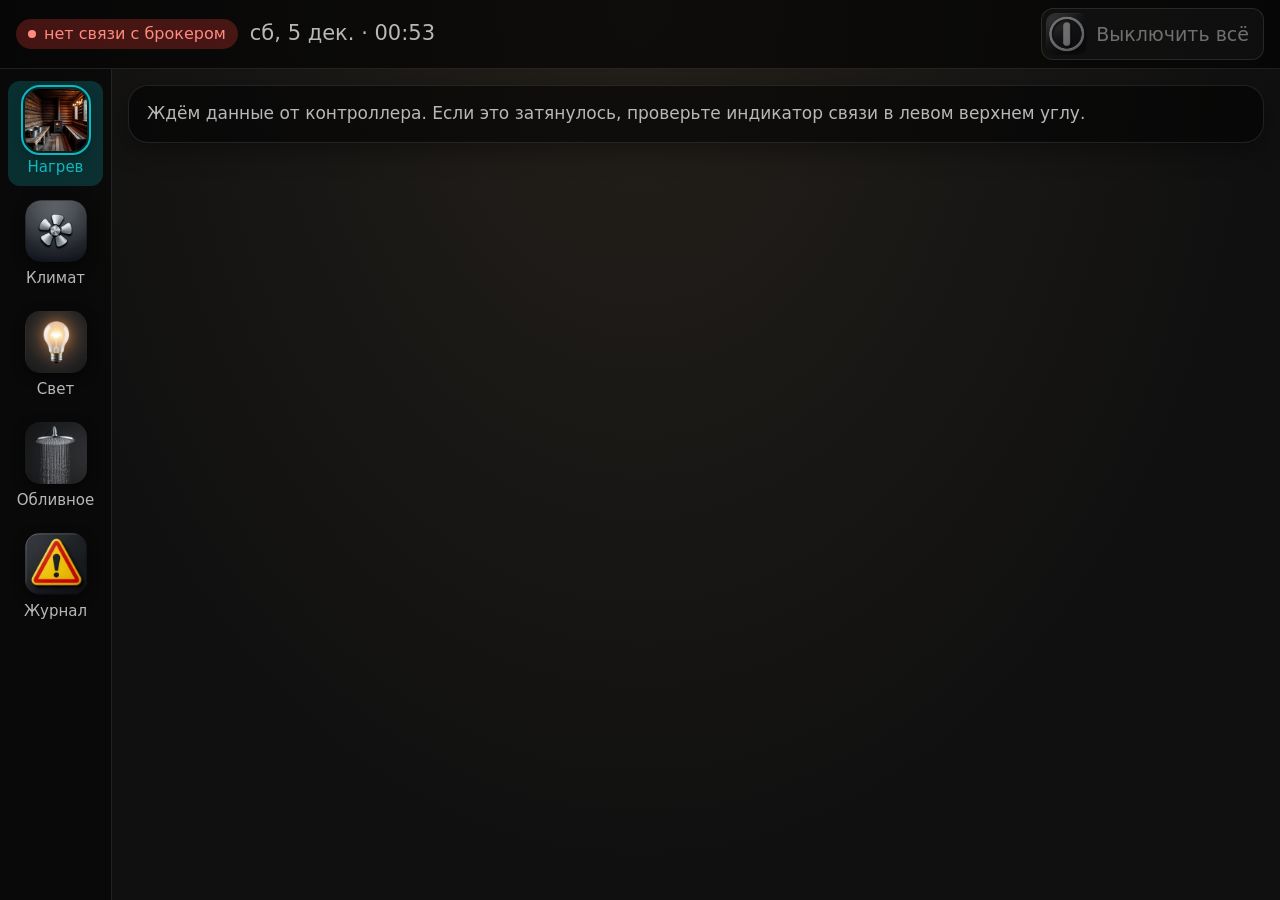
<file: html/index.html>
<!doctype html>
<html lang="ru">
<head>
  <meta charset="utf-8">
  <meta name="viewport" content="width=device-width, initial-scale=1, viewport-fit=cover">
  <meta name="theme-color" content="#101010">
  <title>Баня</title>
  <link rel="icon" href="data:,">
  <link rel="stylesheet" href="css/app.css?v=7">
</head>
<body>
  <div class="app" id="app" data-link="broker">
    <header class="top">
      <span class="link" id="link"><span class="dot"></span><span id="link-text">подключение…</span></span>
      <span class="clock" id="clock"></span>
      <span class="spacer"></span>
      <button class="alarm-badge" id="alarm-badge" hidden>
        <img src="img/icons/danger.png" alt=""><span id="alarm-text"></span>
      </button>
      <button class="offoff ctl" id="offoff" title="Нагрев, свет, фен, запарник и обливное">
        <img src="img/icons/offoff.png" alt=""><span>Выключить всё</span>
      </button>
    </header>

    <nav class="nav" id="nav">
      <a href="#heat" data-view="heat"><img class="app-icon photo" src="img/modes/russian_bath.jpg" alt=""><span>Нагрев</span></a>
      <a href="#climate" data-view="climate"><img class="app-icon" src="img/icons/vent.png" alt=""><span>Климат</span></a>
      <a href="#light" data-view="light"><img class="app-icon" src="img/icons/bulb.png" alt=""><span>Свет</span></a>
      <a href="#water" data-view="water"><img class="app-icon" src="img/icons/waterfall_dark.png" alt=""><span>Обливное</span></a>
      <a href="#journal" data-view="journal"><img class="app-icon" src="img/icons/danger.png" alt=""><span>Журнал</span></a>
    </nav>

    <main class="main">
      <div class="card muted" id="waiting">Ждём данные от контроллера. Если это затянулось, проверьте индикатор связи в левом верхнем углу.</div>
      <section class="view" id="view-heat" data-view="heat"></section>
      <section class="view" id="view-climate" data-view="climate"></section>
      <section class="view" id="view-light" data-view="light"></section>
      <section class="view" id="view-water" data-view="water"></section>
      <section class="view" id="view-journal" data-view="journal"></section>
    </main>
  </div>

  <div class="toasts" id="toasts" aria-live="polite"></div>
  <div class="dialog-backdrop" id="dialog" hidden>
    <div class="dialog" role="dialog" aria-modal="true" aria-labelledby="dialog-text">
      <p id="dialog-text"></p>
      <div class="dialog-actions">
        <button class="btn" id="dialog-cancel">Отмена</button>
        <button class="btn danger" id="dialog-ok">Выключить</button>
      </div>
    </div>
  </div>

  <script src="vendor/mqtt.min.js"></script>
  <script src="js/config.js?v=7"></script>
  <script src="js/ui.js?v=7"></script>
  <script src="js/transport.js?v=7"></script>
  <script src="js/demo.js?v=7"></script>
  <script src="js/store.js?v=7"></script>
  <script src="js/views/heating.js?v=7"></script>
  <script src="js/views/climate.js?v=7"></script>
  <script src="js/views/light.js?v=7"></script>
  <script src="js/views/waterfall.js?v=7"></script>
  <script src="js/views/journal.js?v=7"></script>
  <script src="js/app.js?v=7"></script>
</body>
</html>
</file>
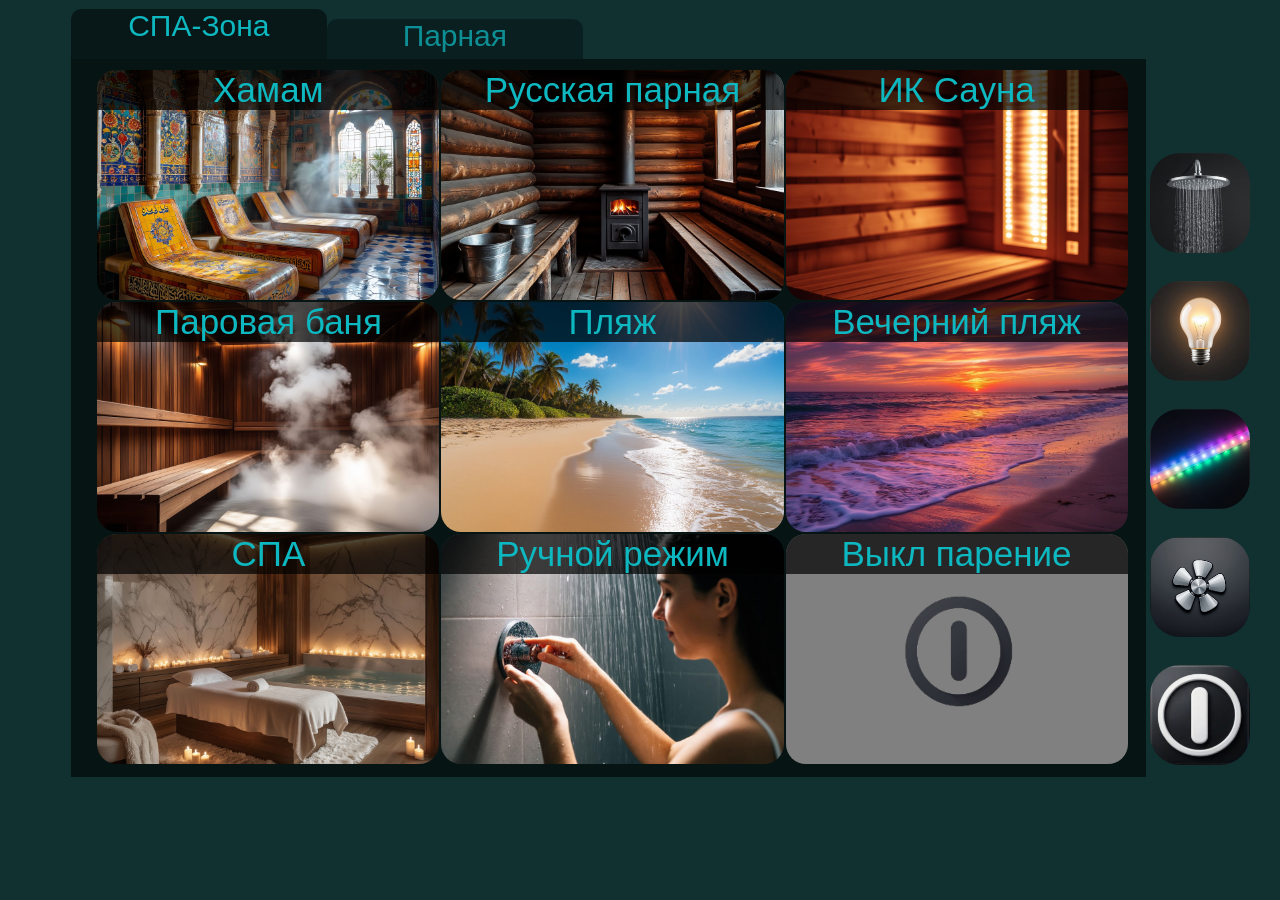
<file: html_old/index.html>
<!DOCTYPE html>
<html lang="ru">
<head>
	<meta charset="UTF-8">
	<meta name="viewport" content="width=device-width, initial-scale=1.0, user-scalable=yes, maximum-scale=1.0, minimum-scale=0.5">
	<meta http-equiv="Cache-Control" content="no-cache" />
	<meta http-equiv="refresh" content="666">
	<link rel="stylesheet" href="css/font-awesome.css" type="text/css">
	<link rel="stylesheet" href="css/st.css?<?=$ran ?>" type="text/css">
	<link rel="stylesheet" href="css/dash.css?<?=$ran ?>" type="text/css">
	<link rel="stylesheet" href="css/dashv.css?<?=$ran ?>" type="text/css">
	<script src="js/jquery.min.js"></script>


	<title>Steambath</title>

	
	<link rel="icon" href="favicon.ico" type="image/x-icon">
</head>
    <body>

		<div id="dashWrapper" >
		
		
		
			<div id="dv" class="plData" >
			<div id="switchbath0"  class="icon" style="height: 50px; width: 20%; position: absolute; margin: -60px auto auto -2%; border-radius: 10px 10px 0px 0px;" onclick="switchbath0()">СПА-Зона</div>
			<div id="switchbath1"  class="icon" style="height: 40px; width: 20%; position: absolute; margin: -50px auto auto 18%; border-radius: 10px 10px 0px 0px; opacity: 0.7" onclick="switchbath1()">Парная</div>
				
				<!-- Страница для СПА-Зоны -->
				<div style="position: initial; display: block;" id="SPA-zone" > 
				<!--<div class="plTitle">СПА-Зона</div>-->
				
				
				<div id="button1" class="elemv" onclick="toggleSwitchLed0(0)"><!-- Хамам-->
					<p class="btTitleV" id="Title1">Хамам</p> <!--Название-->
					<div class="hideV" alt="7"></div>
				</div>
				
				<div id="button2" class="elemv" onclick="toggleSwitchLed1(0)"><!-- Русская парная-->
					<p class="btTitleV" id="Title2">Русская парная</p> <!--Название-->
					<div class="hideV" alt="7"></div>
				</div>
				
				<div id="button3" class="elemv" onclick="toggleSwitchLed2(0)"><!-- -->
				
					<p class="btTitleV" id="Title3">ИК Сауна</p> 
					<div class="hideV" alt="7"></div>
				</div>
				
				<div id="button4" class="elemv" onclick="toggleSwitchLed3(0)"><!-- -->
				
					<p class="btTitleV" id="Title4">Паровая баня</p> 
					<div class="hideV" alt="7"></div>
				</div>
				
				<div id="button5" class="elemv" onclick="toggleSwitchLed4(0)"><!-- -->
				
					<p class="btTitleV" id="Title5">Пляж</p> 
					<div class="hideV" alt="7"></div>
				</div>
				
				<div id="button6" class="elemv" onclick="toggleSwitchLed5(0)"><!-- -->
				
					<p class="btTitleV" id="Title6">Вечерний пляж</p> 
					<div class="hideV" alt="7"></div>
				</div>
				
				<div id="button7" class="elemv" onclick="toggleSwitchLed6(0)" ><!-- -->
				
					<p class="btTitleV" id="Title7">СПА</p> 
					<div class="hideV" alt="7"></div>
				</div>
				
				<div id="button8" class="elemv" onclick="toggleSwitchLed7()" ><!-- -->
					
					<p class="btTitleV" id="Title8">Ручной режим</p> 
					<div class="hideV" alt="7"></div>
				</div>
				
				<div id="button9" class="elemv" onclick="toggleSwitchLed8(0)"><!-- -->
					<p class="btTitleV" id="Title9">Выкл парение</p> 
					<div class="hideV" alt="7"></div>

				</div>
				
				
				
				
				
				<div id="dash1" class="elemv12" onclick="toggleSwitchLed9()"  style= "display: none"><!-- -->
				
				
				<div id="heating1" class="heating"><br><span style=" transition: background-color 2s ease-in-out; background: rgba(0,70,0,0.7)"> </span></div>

				
				<div id="data11" style = "display: none">
					
					<div id="temperature" class = "temperature_sensor1" style="top: 2%;  left: 32%;">Уставка</div>
					<div id="temperature" class = "temperature_sensor1" style="top: 2%;  left: 53%">Парная</div>
					<div id="temperature" class = "temperature_sensor1" style="top: 2%;  left: 79%">СПА-Зона</div>
					
					
					<div id="temperature" class = "temperature_sensor1" style="top:16%; left:1%">Пол</div>
					<div id="temperature" class = "temperature_sensor1" style="top:26%; left:1%">Лежаки</div>
					<div id="temperature" class = "temperature_sensor1" style="top:36%; left:1%">Низ стен</div>
					<div id="temperature" class = "temperature_sensor1" style="top:46%; left:1%">Серед стен</div>
					<div id="temperature" class = "temperature_sensor1" style="top:56%; left:1%">Верх стен</div>
					<div id="temperature" class = "temperature_sensor1" style="top:66%; left:1%">Потолок</div>
					<div id="temperature" class = "temperature_sensor1" style="top:76%; left:1%">Запарник</div>
					<div id="temperature" class = "temperature_sensor1" style="top:86%; left:1%">Печь</div>
					
					<div id="setpoint1" class = "temperature_sensor1" style="top:16%;   left:35%"> <span>??</span>°</div> 
					<div id="setpoint2" class = "temperature_sensor1" style="top:26%; left:35%"> <span>??</span>°</div> 
					<div id="setpoint3" class = "temperature_sensor1" style="top:36%; left:35%"> <span>??</span>°</div> 
					<div id="setpoint4" class = "temperature_sensor1" style="top:46%; left:35%"> <span>??</span>°</div> 
					<div id="setpoint5" class = "temperature_sensor1" style="top:56%; left:35%"> <span>??</span>°</div> 
					<div id="setpoint6" class = "temperature_sensor1" style="top:66%; left:35%"> <span>??</span>°</div> 
					
					<div id="setpoint8" class = "temperature_sensor1" style="top:86%; left:35%"> <span>??</span>°</div> 
					
					<div id="sensor16" class = "temperature_sensor1" style="top:16%; left:57%"> <span>??</span>°</div> <!--Пол Потельня-->
					<div id="sensor0"  class = "temperature_sensor1" style="top:16%; left:82%"> <span>??</span>°</div> <!--Пол Парная-->
					<div id="sensor14" class = "temperature_sensor1" style="top:26%; left:57%"> <span>??</span>°</div> <!--Sunbed-->
					<div id="sensor1"  class = "temperature_sensor1" style="top:26%; left:82%"> <span>??</span>°</div>
					<div id="sensor17" class = "temperature_sensor1" style="top:36%; left:57%"> <span>??</span>°</div> <!--Botwall-->				
					<div id="sensor7"  class = "temperature_sensor1" style="top:36%; left:82%"> <span>??</span>°</div> 
					<div id="sensor18" class = "temperature_sensor1" style="top:46%; left:57%"> <span>??</span>°</div> <!--Midwall-->
					<div id="sensor8"  class = "temperature_sensor1" style="top:46%; left:82%"> <span>??</span>°</div> 
					<div id="sensor19" class = "temperature_sensor1" style="top:56%; left:57%"> <span>??</span>°</div> <!--Topwall-->
					<div id="sensor9"  class = "temperature_sensor1" style="top:56%; left:82%"> <span>??</span>°</div> 
					<div id="sensor20" class = "temperature_sensor1" style="top:66%; left:57%"> <span>??</span>°</div> <!--Ceiling-->
					<div id="sensor10" class = "temperature_sensor1" style="top:66%; left:82%"> <span>??</span>°</div> 
					<div id="sensor12" class = "temperature_sensor1" style="top:76%; left:68%"> <span>??</span>°</div><!--Brewer-->
					<div id="sensor13" class = "temperature_sensor1" style="top:86%; left:68%"> <span>??</span>°</div><!--Stove-->
					
				</div>
				</div>
				
				</div>
				
				<!-- Страница для парной -->
				
				<div style="position: initial; display: none" id="Steamroom" > 
				<!--<div class="plTitle">Парная</div>-->
				
				
				<div id="button1" class="elemv" onclick="toggleSwitchLed0(1)"><!-- Хамам-->
					<p class="btTitleV" id="Title1">Хамам</p> <!--Название-->
					<div class="hideV" alt="7"></div>
				</div>
				
				<div id="button2" class="elemv" onclick="toggleSwitchLed1(1)"><!-- Русская парная-->
					<p class="btTitleV" id="Title2">Русская парная</p> <!--Название-->
					<div class="hideV" alt="7"></div>
				</div>
				
				<div id="button3" class="elemv" onclick="toggleSwitchLed2(1)"><!-- -->
				
					<p class="btTitleV" id="Title3">ИК Сауна</p> 
					<div class="hideV" alt="7"></div>
				</div>
				
				<div id="button4" class="elemv" onclick="toggleSwitchLed3(1)"><!-- -->
				
					<p class="btTitleV" id="Title4">Паровая баня</p> 
					<div class="hideV" alt="7"></div>
				</div>
				
				<div id="button5" class="elemv" onclick="toggleSwitchLed4(1)"><!-- -->
				
					<p class="btTitleV" id="Title5">Пляж</p> 
					<div class="hideV" alt="7"></div>
				</div>
				
				<div id="button6" class="elemv" onclick="toggleSwitchLed5(1)"><!-- -->
				
					<p class="btTitleV" id="Title6">Вечерний пляж</p> 
					<div class="hideV" alt="7"></div>
				</div>
				
				<div id="button7" class="elemv" onclick="toggleSwitchLed6(1)" ><!-- -->
				
					<p class="btTitleV" id="Title7">СПА</p> 
					<div class="hideV" alt="7"></div>
				</div>
				
				<div id="button8" class="elemv" onclick="toggleSwitchLed7()" ><!-- -->
					
					<p class="btTitleV" id="Title8">Ручной режим</p> 
					<div class="hideV" alt="7"></div>
				</div>
				
				<div id="button9" class="elemv" onclick="toggleSwitchLed8(1)"><!-- -->
					<p class="btTitleV" id="Title9">Выкл парение</p> 
					<div class="hideV" alt="7"></div>

				</div>
				
				
				
				<div id="dash1" class="elemv12" onclick="toggleSwitchLed9()"  style= "display: none"><!-- -->
				
				<div id="heating1" class="heating"><br><span style="transition: background-color 2s ease-in-out; background: rgba(0,70,0,0.7)"> </span></div>
				
				<div id="data11" style = "display: none">
					
					<div id="temperature" class = "temperature_sensor1" style="top: 2%;  left: 32%;">Уставка</div>
					<div id="temperature" class = "temperature_sensor1" style="top: 2%;  left: 53%">Парная</div>
					<div id="temperature" class = "temperature_sensor1" style="top: 2%;  left: 79%">СПА-Зона</div>
					
					
					<div id="temperature" class = "temperature_sensor1" style="top:16%; left:1%">Пол</div>
					<div id="temperature" class = "temperature_sensor1" style="top:26%; left:1%">Лежаки</div>
					<div id="temperature" class = "temperature_sensor1" style="top:36%; left:1%">Низ стен</div>
					<div id="temperature" class = "temperature_sensor1" style="top:46%; left:1%">Серед стен</div>
					<div id="temperature" class = "temperature_sensor1" style="top:56%; left:1%">Верх стен</div>
					<div id="temperature" class = "temperature_sensor1" style="top:66%; left:1%">Потолок</div>
					<div id="temperature" class = "temperature_sensor1" style="top:76%; left:1%">Запарник</div>
					<div id="temperature" class = "temperature_sensor1" style="top:86%; left:1%">Печь</div>
					
					<div id="setpoint9" class = "temperature_sensor1" style="top:16%;   left:35%"> <span>??</span>°</div> 
					<div id="setpoint10" class = "temperature_sensor1" style="top:26%; left:35%"> <span>??</span>°</div> 
					<div id="setpoint11" class = "temperature_sensor1" style="top:36%; left:35%"> <span>??</span>°</div> 
					<div id="setpoint12" class = "temperature_sensor1" style="top:46%; left:35%"> <span>??</span>°</div> 
					<div id="setpoint13" class = "temperature_sensor1" style="top:56%; left:35%"> <span>??</span>°</div> 
					<div id="setpoint14" class = "temperature_sensor1" style="top:66%; left:35%"> <span>??</span>°</div> 
					
					<div id="setpoint8" class = "temperature_sensor1" style="top:86%; left:35%"> <span>??</span>°</div> 
					

		
		
					
					
					<div id="sensor16" class = "temperature_sensor1" style="top:16%; left:57%"> <span>??</span>°</div> <!--Пол Потельня-->
					<div id="sensor0"  class = "temperature_sensor1" style="top:16%; left:82%"> <span>??</span>°</div> <!--Пол Парная-->
					<div id="sensor14" class = "temperature_sensor1" style="top:26%; left:57%"> <span>??</span>°</div> <!--Sunbed-->
					<div id="sensor1"  class = "temperature_sensor1" style="top:26%; left:82%"> <span>??</span>°</div>
					<div id="sensor17" class = "temperature_sensor1" style="top:36%; left:57%"> <span>??</span>°</div> <!--Botwall-->				
					<div id="sensor7"  class = "temperature_sensor1" style="top:36%; left:82%"> <span>??</span>°</div> 
					<div id="sensor18" class = "temperature_sensor1" style="top:46%; left:57%"> <span>??</span>°</div> <!--Midwall-->
					<div id="sensor8"  class = "temperature_sensor1" style="top:46%; left:82%"> <span>??</span>°</div> 
					<div id="sensor19" class = "temperature_sensor1" style="top:56%; left:57%"> <span>??</span>°</div> <!--Topwall-->
					<div id="sensor9"  class = "temperature_sensor1" style="top:56%; left:82%"> <span>??</span>°</div> 
					<div id="sensor20" class = "temperature_sensor1" style="top:66%; left:57%"> <span>??</span>°</div> <!--Ceiling-->
					<div id="sensor10" class = "temperature_sensor1" style="top:66%; left:82%"> <span>??</span>°</div> 
					<div id="sensor12" class = "temperature_sensor1" style="top:76%; left:68%"> <span>??</span>°</div><!--Brewer-->
					<div id="sensor13" class = "temperature_sensor1" style="top:86%; left:68%"> <span>??</span>°</div><!--Stove-->
					
				</div>
				</div>
				
				</div>
				
				
				<!-- /Страница для парной -->
				
				
				
				<div id="dash2" class="elemv12"   style= "display: none;background: rgba(0,0,0,0.5)"><!-- -->
				<div id="data12" >
					
					<div id="temperature" class = "temperature_sensor1" style="top: 2%;  left: 32%;">Уставка</div>
					<div id="temperature" class = "temperature_sensor1" style="top: 2%;  left: 53%">Парная</div>
					<div id="temperature" class = "temperature_sensor1" style="top: 2%;  left: 79%">СПА-Зона</div>
					
					
					<div id="temperature" class = "temperature_sensor1" style="top:16%; left:1%">Пол</div>
					<div id="temperature" class = "temperature_sensor1" style="top:26%; left:1%">Лежаки</div>
					<div id="temperature" class = "temperature_sensor1" style="top:36%; left:1%">Низ стен</div>
					<div id="temperature" class = "temperature_sensor1" style="top:46%; left:1%">Серед стен</div>
					<div id="temperature" class = "temperature_sensor1" style="top:56%; left:1%">Верх стен</div>
					<div id="temperature" class = "temperature_sensor1" style="top:66%; left:1%">Потолок</div>
					<div id="temperature" class = "temperature_sensor1" style="top:76%; left:1%">Запарник</div>
					<div id="temperature" class = "temperature_sensor1" style="top:86%; left:1%">Печь</div>
					
										
					<input type="text"  inputmode="numeric" style="top:16%; left:30%" pattern="\d*"  id="usersetpoint1" class = "temperature_setpoint" onchange ="sendValue('usersetpoints0', value)" onfocus = "onfocussetpoint(1)" onblur = "onfocussetpoint(1)" onkeypress="allowOnlyNumbers(event)"> 
					<input type="text"  inputmode="numeric" style="top:26%; left:30%" pattern="\d*"  id="usersetpoint2" class = "temperature_setpoint" onchange ="sendValue('usersetpoints1', value)" onfocus = "onfocussetpoint(2)" onblur = "onfocussetpoint(2)" onkeypress="allowOnlyNumbers(event)">
					<input type="text"  inputmode="numeric" style="top:36%; left:30%" pattern="\d*"  id="usersetpoint3" class = "temperature_setpoint" onchange ="sendValue('usersetpoints2', value)" onfocus = "onfocussetpoint(3)" onblur = "onfocussetpoint(3)" onkeypress="allowOnlyNumbers(event)">
					<input type="text"  inputmode="numeric" style="top:46%; left:30%" pattern="\d*"  id="usersetpoint4" class = "temperature_setpoint" onchange ="sendValue('usersetpoints3', value)" onfocus = "onfocussetpoint(4)" onblur = "onfocussetpoint(4)" onkeypress="allowOnlyNumbers(event)">
					<input type="text"  inputmode="numeric" style="top:56%; left:30%" pattern="\d*"  id="usersetpoint5" class = "temperature_setpoint" onchange ="sendValue('usersetpoints4', value)" onfocus = "onfocussetpoint(5)" onblur = "onfocussetpoint(5)" onkeypress="allowOnlyNumbers(event)">
					<input type="text"  inputmode="numeric" style="top:66%; left:30%" pattern="\d*"  id="usersetpoint6" class = "temperature_setpoint" onchange ="sendValue('usersetpoints5', value)" onfocus = "onfocussetpoint(6)" onblur = "onfocussetpoint(6)" onkeypress="allowOnlyNumbers(event)">
					
					<input type="text"  inputmode="numeric" style="top:86%; left:30%" pattern="\d*"  id="usersetpoint8" class = "temperature_setpoint" onchange ="sendValue('usersetpoints7', value)" onfocus = "onfocussetpoint(8)" onblur = "onfocussetpoint(8)" onkeypress="allowOnlyNumbers(event)">
					
					
					<input type="text"  inputmode="numeric" style="top:16%; left:40%" pattern="\d*"  id="usersetpoint9" class = "temperature_setpoint" onchange ="sendValue('usersetpoints9', value)" onfocus = "onfocussetpoint(9)" onblur = "onfocussetpoint(9)" onkeypress="allowOnlyNumbers(event)"> 
					<input type="text"  inputmode="numeric" style="top:26%; left:40%" pattern="\d*"  id="usersetpoint10" class = "temperature_setpoint" onchange ="sendValue('usersetpoints10', value)" onfocus = "onfocussetpoint(10)" onblur = "onfocussetpoint(10)" onkeypress="allowOnlyNumbers(event)">
					<input type="text"  inputmode="numeric" style="top:36%; left:40%" pattern="\d*"  id="usersetpoint11" class = "temperature_setpoint" onchange ="sendValue('usersetpoints11', value)" onfocus = "onfocussetpoint(11)" onblur = "onfocussetpoint(11)" onkeypress="allowOnlyNumbers(event)">
					<input type="text"  inputmode="numeric" style="top:46%; left:40%" pattern="\d*"  id="usersetpoint12" class = "temperature_setpoint" onchange ="sendValue('usersetpoints12', value)" onfocus = "onfocussetpoint(12)" onblur = "onfocussetpoint(12)" onkeypress="allowOnlyNumbers(event)">
					<input type="text"  inputmode="numeric" style="top:56%; left:40%" pattern="\d*"  id="usersetpoint13" class = "temperature_setpoint" onchange ="sendValue('usersetpoints13', value)" onfocus = "onfocussetpoint(13)" onblur = "onfocussetpoint(13)" onkeypress="allowOnlyNumbers(event)">
					<input type="text"  inputmode="numeric" style="top:66%; left:40%" pattern="\d*"  id="usersetpoint14" class = "temperature_setpoint" onchange ="sendValue('usersetpoints14', value)" onfocus = "onfocussetpoint(14)" onblur = "onfocussetpoint(14)" onkeypress="allowOnlyNumbers(event)">

							<!-- ts.find("#setpoint9 span").html(SP15);			//пол парная -->
							<!-- ts.find("#setpoint10 span").html(SP12);		//Лежаки парная -->
							<!-- ts.find("#setpoint11 span").html(SP16);		//стена низ парная -->
							<!-- ts.find("#setpoint12 span").html(SP17);		//стена середина парная -->
							<!-- ts.find("#setpoint13 span").html(SP18);		//стена верх парная -->
							<!-- ts.find("#setpoint14 span").html(SP19);		//потолок парная -->
					
					<div id="sensor16" class = "temperature_sensor1" style="top:16%; left:57%"> <span>??</span>°</div> <!--Пол Потельня-->
					<div id="sensor0"  class = "temperature_sensor1" style="top:16%; left:82%"> <span>??</span>°</div> <!--Пол Парная-->
					<div id="sensor14" class = "temperature_sensor1" style="top:26%; left:57%"> <span>??</span>°</div> <!--Sunbed-->
					<div id="sensor1"  class = "temperature_sensor1" style="top:26%; left:82%"> <span>??</span>°</div>
					<div id="sensor17" class = "temperature_sensor1" style="top:36%; left:57%"> <span>??</span>°</div> <!--Botwall-->				
					<div id="sensor7"  class = "temperature_sensor1" style="top:36%; left:82%"> <span>??</span>°</div> 
					<div id="sensor18" class = "temperature_sensor1" style="top:46%; left:57%"> <span>??</span>°</div> <!--Midwall-->
					<div id="sensor8"  class = "temperature_sensor1" style="top:46%; left:82%"> <span>??</span>°</div> 
					<div id="sensor19" class = "temperature_sensor1" style="top:56%; left:57%"> <span>??</span>°</div> <!--Topwall-->
					<div id="sensor9"  class = "temperature_sensor1" style="top:56%; left:82%"> <span>??</span>°</div> 
					<div id="sensor20" class = "temperature_sensor1" style="top:66%; left:57%"> <span>??</span>°</div> <!--Ceiling-->
					<div id="sensor10" class = "temperature_sensor1" style="top:66%; left:82%"> <span>??</span>°</div> 
					<div id="sensor12" class = "temperature_sensor1" style="top:76%; left:68%"> <span>??</span>°</div><!--Brewer-->
					<div id="sensor13" class = "temperature_sensor1" style="top:86%; left:68%"> <span>??</span>°</div><!--Stove-->
					
				</div>
				
				
				</div>
				
				<div id="dash3" class="elemv12"   style= "display: none;background: rgba(0,0,0,0.5); overflow: auto;"><!-- -->
				<div id="data13" >
					
					<!--<div id="temperature" class = "temperature_sensor1" style="top: 2%;  left: 40%;">НАСТРОЙКИ</div>-->
					<p class="btTitleV" id="Title10" style="min-height:auto;background: rgba(0, 0, 0, 0.4)">НАСТРОЙКИ ВЕНТИЛЯЦИИ</p> <!--Название-->
					
					
					
					
					<div id="vent1" class="icon" style="background-image: url('img/icons/buttonoff.png'); top: 35%; left: 70%; position: absolute; overflow: visible" onclick="vent1click()">
					<div id="temperature" class = "subsribe" style=" top:-35%; ">Пропарка </div></div>
					<div id="vent2" class="icon" style="background-image: url('img/icons/buttonoff.png');  top: 35%; left: 85%; position: absolute; overflow: visible" onclick="vent2click()">
					<div id="temperature" class = "subsribe" style=" top:-45%;">Паровой<br>душ (3 ск.)</div></div>
					<div id="vent3" class="icon" style="background-image: url('img/icons/buttonoff.png'); top: 75%; left: 70%; position: absolute; overflow: visible" onclick="vent3click()">
					<div id="temperature" class = "subsribe" style=" top:-45%;">Естественная<br>тяга</div></div>
					<div id="vent4" class="icon" style="background-image: url('img/icons/buttonoff.png'); top: 75%; left: 85%; position: absolute; overflow: visible" onclick="vent4click()">
					<div id="temperature" class = "subsribe" style=" top:-35%;">Проветривание</div></div>
					<div id="vent5" class="icon" style="background-image: url('img/icons/buttonoff.png'); top: 35%; left: 55%; position: absolute; overflow: visible" onclick="vent5click()">
					<div id="temperature" class = "subsribe" style=" top:-35%;">Лицевой фен</div></div>
					
					
					
					
					
					
					
				</div>
				
				
				<div id="data14" style= "display: none"> 
					
					<!--<div id="temperature" class = "temperature_sensor1" style="top: 2%;  left: 32%;">Журнал аварий </div><!--; padding: 80px 10px;-->
					<p class="btTitleV" id="Title10" style="min-height:auto;background: rgba(0, 0, 0, 0.4)">ЖУРНАЛ АВАРИЙ</p> <!--Название-->
					 
					

					
				
					
				</div>
				
				<div id="data15" style= "display: none"> 
					
					<p class="btTitleV" id="Title10" style="min-height:auto;background: rgba(0, 0, 0, 0.4)">НАСТРОЙКИ ОБЛИВНОГО УСТРОЙСТВА</p> <!--Название-->

					
					<div id="temperature" class = "temperature_sensor1" style="top:16%; left:1%; width: auto">Продолжительность пролива</div>
					<input type="text"  inputmode="numeric" style="top:30%; left:20%" pattern="\d*"  id="usersetpoint24" class = "temperature_setpoint" onchange ="sendValue('usersetpoints24', value)" onfocus = "onfocussetpoint(24)" onblur = "onfocussetpoint(24)" onkeypress="allowOnlyNumbers(event)"> 




					<div id="temperature" class = "temperature_sensor1" style="top:45%; left:1%">Расписание авт. пролива</div>
					
					
					
					
					
					<div id="temperature" class = "temperature_sensor1" style="top:58%; left:1%;    width: 5%; font-size: 3vh">Пн
					
					<input id="mon" type="checkbox" style="position: absolute;top: 100%;left: 18%;" onchange ="sendValue('shedulemon', checked)">
					</div>
					
					<div id="temperature" class = "temperature_sensor1" style="top:58%; left:11%; width: 5%; font-size: 3vh">Вт
					<input id="tue" type="checkbox" style="position: absolute; top: 100%;left: 18%;" onchange ="sendValue('sheduletue', checked)">
					</div>
					
					<div id="temperature" class = "temperature_sensor1" style="top:58%; left:21%; width: 5%; font-size: 3vh">Ср 
					<input id="wed" type="checkbox" style="position: absolute; top: 100%;left: 18%;" onchange ="sendValue('shedulewed', checked)">
					</div>
					
					<div id="temperature" class = "temperature_sensor1" style="top:58%; left:31%; width: 5%; font-size: 3vh">Чт
					<input id="thu" type="checkbox" style="position: absolute; top: 100%;left: 18%;" onchange ="sendValue('shedulethu', checked)">
					</div>
					
					<div id="temperature" class = "temperature_sensor1" style="top:58%; left:41%; width: 5%; font-size: 3vh">Пт
					<input id="fri" type="checkbox" style="position: absolute; top: 100%;left: 18%;" onchange ="sendValue('shedulefri', checked)">
					</div>
					
					<div id="temperature" class = "temperature_sensor1" style="top:58%; left:51%; width: 5%; font-size: 3vh">Сб
					<input id="sat" type="checkbox" style="position: absolute; top: 100%;left: 18%;" onchange ="sendValue('shedulesat', checked)">
					</div>
					
					<div id="temperature" class = "temperature_sensor1" style="top:58%; left:61%; width: 5%; font-size: 3vh">Вс
					<input id="sun" type="checkbox" style="position: absolute; top: 100%;left: 18%;" onchange ="sendValue('shedulesun', checked)">
					</div>
					
					
					<div id="temperature" class = "temperature_sensor1" style="top: 80%;left: 33%;  width: 15%;">
					
					<input type="text"  inputmode="numeric" style="top: 0%;left: -52%;width: 50%;;" pattern="\d*"  id="shedulehours" class = "temperature_setpoint" onchange ="sendValue('shedulehours', value)" 
					onfocus = "onfocusshedule('hours')" onblur = "onfocusshedule('hours')" onkeypress="allowOnlyNumbers(event)" placeholder="00"> 
					
					 : 
					 
					<input type="text"  inputmode="numeric" style="top: 0%;left: 8%;width: 50%;" pattern="\d*"  id="sheduleminutes" class = "temperature_setpoint" onchange ="sendValue('sheduleminutes', value)" 
					onfocus = "onfocusshedule('minutes')" onblur = "onfocusshedule('minutes')" onkeypress="allowOnlyNumbers(event)" placeholder="00"> 
					
					</div>
					 
					<div id="waterfall" class="icon" style="background-image: url('img/icons/waterfall.png'); top: 35%; left: 70%; position: absolute;" onclick="waterfallclick()"></div>

					
				
					
				</div>
				
				</div>
				
			</div>
			
			
			
			
			
			
			
			
			
		<div id="icons1" class="icons">
			
			<div id="danger" class="icon" style="background-image: url('img/icons/danger.png'); display: none; " onclick="dangerclick()"></div>
			
			<div id="waterfallsettings" class="icon" style="background-image: url('img/icons/waterfall1.png')" onclick="waterfallsettingsclick()"></div>
			
			<div id="bulb" class="icon" style="background-image: url('img/icons/bulb1.png'); border:white" onclick="toggleSwitchlight()"></div>
			
			<div id="RGB" class="icon" style="background-image: url('img/icons/RGB1.png')" onclick="toggleSwitchRGB()"></div>
			
			<div id="Settings" class="icon" style="background-image: url('img/icons/ventilation.png')" onclick="toggleSwitchSettings()"></div>
			
			<div id="offoff"  class="icon" style="background-image: url('img/icons/offoff.png')" onclick="offoffclick()"></div>
		</div>
		
</div>
<script src="js/socket.io.js"></script>

    <script>
         const socket = new WebSocket('ws://10.201.103.71:1880/control/');//ws://10.201.103.71:1880/control/
	   
	   

        try { 
		socket.addEventListener('open', (event) => {
            console.log('WebSocket соединение установлено');
        });
		socket.addEventListener('message', (event) => {
            const data = JSON.parse(event.data);
			
			if (data.TP_SPA != "off" && data.TP_SPA != "user"){
			jQuery("#dashWrapper #switchbath0").css('background', 'rgba(0,85,0,0.8)');
			}else{
			jQuery("#dashWrapper #switchbath0").css('background', '');
			}
			if (data.TP_SR != "off" && data.TP_SR != "user"){
			jQuery("#dashWrapper #switchbath1").css('background', 'rgba(0,85,0,0.8)');
			}else{
			jQuery("#dashWrapper #switchbath1").css('background', '');
			}
			
            if (jQuery("#dashWrapper #SPA-zone").css('display') == "block") {
				switch (data.TP_SPA)
                {
                case "off":
                	OFF();
				break;
				
                case "hamam":
				hamam();
					
                break;
				case "russian_bath":
				russian_bath();
				
                break;
				case "IR_sauna":
				IR_sauna();
					
                break;
				case "steam_bath":
				steam_bath();
				
                break;
				case "beach":
				beach();
				
                break;
				case "beach_at_sunset":
				beach_at_sunset();
				
                break;
				case "SPA":
				SPA();
				
                break;
				case "user":
				Manual();
                break;
				
				case "Settings":
				Settings();
                break;
				
				case "waterfallsettings":
				waterfallsettings();
                break;
				
				case "Danger":
				Danger();
                break;
            }
			}else if (jQuery("#dashWrapper #Steamroom").css('display') == "block") {
			switch (data.TP_SR)
                {
                case "off":
                	OFF_SR();
				break;
				
                case "hamam":
				hamam_SR();
					
                break;
				case "russian_bath":
				russian_bath_SR();
				
                break;
				case "IR_sauna":
				IR_sauna_SR();
					
                break;
				case "steam_bath":
				steam_bath_SR();
				
                break;
				case "beach":
				beach_SR();
				
                break;
				case "beach_at_sunset":
				beach_at_sunset_SR();
				
                break;
				case "SPA":
				SPA_SR();
				
                break;
								
				case "user":
				Manual();
                break;
				
				case "Settings":
				Settings();
                break;
				
				case "waterfallsettings":
				waterfallsettings();
                break;
				
				case "Danger":
				Danger();
                break;
            
				
				
            }
			}
			switch (data.TP)
                {
                case "off":
                	OFF();
					OFF_SR();
				break;
				
                
				case "user":
				Manual();
                break;
				
				case "Settings":
				Settings();
                break;
				
				case "waterfallsettings":
				waterfallsettings();
                break;
				
				case "Danger":
				Danger();
                break;
            }
			
        });
		
		}
		catch {			
		}
		socket.onmessage = function(msg) {

		var PL = JSON.parse(msg.data);
		
		
		//кнопки
	
		
		if (PL.buttons[8] && PL.buttons[9])
		jQuery("#dashWrapper #bulb").css('border-style', 'solid' );
		else if (!PL.buttons[8] && PL.buttons[9])
		jQuery("#dashWrapper #bulb").css('border-style', 'dashed' );
		else if (PL.buttons[8] && !PL.buttons[9])
		jQuery("#dashWrapper #bulb").css('border-style', 'dotted' );
		else if (!PL.buttons[8] && !PL.buttons[9])
		jQuery("#dashWrapper #bulb").css('border-style', '' );
		
		
		
		
		if (PL.buttons[10] == 1 || (PL.buttons[10] == 0 && PL.buttons[11] == 1))
		jQuery("#dashWrapper #RGB").css('border', 'white' );
		else if (PL.buttons[10] == 2 || (PL.buttons[10] == 0 && PL.buttons[11] == 2))
		jQuery("#dashWrapper #RGB").css('border', 'red' );
		else if (PL.buttons[10] == 3 || (PL.buttons[10] == 0 && PL.buttons[11] == 3))
		jQuery("#dashWrapper #RGB").css('border','green');
		else if (PL.buttons[10] == 4 || (PL.buttons[10] == 0 && PL.buttons[11] == 4))
		jQuery("#dashWrapper #RGB").css('border',  'blue' );
		else if (PL.buttons[10] == 5 || (PL.buttons[10] == 0 && PL.buttons[11] == 5))
		jQuery("#dashWrapper #RGB").css('border', 'yellow' );
		else if (PL.buttons[10] == 6 || (PL.buttons[10] == 0 && PL.buttons[11] == 6))
		jQuery("#dashWrapper #RGB").css('border','cyan');
		else if (PL.buttons[10] == 7 || (PL.buttons[10] == 0 && PL.buttons[11] == 7))
		jQuery("#dashWrapper #RGB").css('border',  'magenta' );
		else
		jQuery("#dashWrapper #RGB").css('border',  '' );
		
		jQuery("#dashWrapper #RGB").css('border-style', PL.buttons[10] != 0 || PL.buttons[11] != 0 ? 'solid' : '');
		
		
		
		
		
		jQuery("#dashWrapper #waterfall").css('border-style', PL.buttons[15] ? 'solid' : '');
		
		if (jQuery("#dashWrapper #danger").css('display') == 'none'){
		jQuery("#dashWrapper #danger")	.css('display', PL.tempsensors.includes("Err") ? 'inline-block' : 'none' )
										.css('animation','blink 1s infinite 0s');
		}
		
		//console.log(jQuery("#dashWrapper #danger").css('display'));
		
		
		
		//Кнопки вентиляция
		
		jQuery("#dashWrapper #vent1").css('background-image', PL.buttons[0]  ?  'url("img/icons/button1.png")' : 'url("img/icons/buttonoff.png")');
		jQuery("#dashWrapper #vent2").css('background-image', PL.buttons[1]  ?  'url("img/icons/button2.png")' : 'url("img/icons/buttonoff.png")');
		jQuery("#dashWrapper #vent3").css('background-image', PL.buttons[2]  ?  'url("img/icons/button3.png")' : 'url("img/icons/buttonoff.png")');
		jQuery("#dashWrapper #vent4").css('background-image', PL.buttons[3]  ?  'url("img/icons/button4.png")' : 'url("img/icons/buttonoff.png")');
		jQuery("#dashWrapper #vent5").css('background-image', PL.buttons[14]  ?  'url("img/icons/button4.png")' : 'url("img/icons/buttonoff.png")');
		//console.log(PL.buttons[14]);
		
		//датчики
		var P0 = PL.tempsensors[0];
		var P1 = PL.tempsensors[1];
		var P2 = PL.tempsensors[2];
		var P3 = PL.tempsensors[3];
		var P4 = PL.tempsensors[4];
		var P5 = PL.tempsensors[5];
		var P6 = PL.tempsensors[6];
		var P7 = PL.tempsensors[7];
		var P8 = PL.tempsensors[8];
		var P9 = PL.tempsensors[9];
		var P10 = PL.tempsensors[10];
		var P11 = PL.tempsensors[11];
		var P12 = PL.tempsensors[12];
		var P13 = PL.tempsensors[13];
		var P14 = PL.tempsensors[14];
		var P15 = PL.tempsensors[15];
		var P16 = PL.tempsensors[16];
		var P17 = PL.tempsensors[17];
		var P18 = PL.tempsensors[18];
		var P19 = PL.tempsensors[19];
		var P20 = PL.tempsensors[20];
		var P21 = PL.tempsensors[21];
		var P22 = PL.tempsensors[22];
		var P23 = PL.tempsensors[23];
		
		
		
		//датчики
		var ts = jQuery("#dashWrapper #dv"); // Главный html
			try {
				ts.find("#sensor0 span").html(P6.toFixed(0)); // Зона 7 Потельня пол
			} catch (e) {
				ts.find("#sensor0 span").html(P6);
			}

			try {
				ts.find("#sensor1 span").html(((P0 + P1 + P2 + P3 + P4 + P5) / 6).toFixed(0)); // Лежаки
			} catch (e) {
				ts.find("#sensor1 span").html("Err");
			}

			try {
				ts.find("#sensor2 span").html(P1.toFixed(0)); // Лежаки
			} catch (e) {
				ts.find("#sensor2 span").html(P1);
			}

			try {
				ts.find("#sensor3 span").html(P2.toFixed(0)); //Лежаки
			} catch (e) {
				ts.find("#sensor3 span").html(P2);
			}

			try {
				ts.find("#sensor4 span").html(P3.toFixed(0)); //Лежаки
			} catch (e) {
				ts.find("#sensor4 span").html(P3);
			}

			try {
				ts.find("#sensor5 span").html(P4.toFixed(0)); //Лежаки
			} catch (e) {
				ts.find("#sensor5 span").html(P4);
			}

			try {
				ts.find("#sensor6 span").html(P5.toFixed(0)); //Лежаки
			} catch (e) {
				ts.find("#sensor6 span").html(P5);
			}

			try {
				ts.find("#sensor7 span").html(P7.toFixed(0)); // Стена низ
			} catch (e) {
				ts.find("#sensor7 span").html(P7);
			}

			try {
				ts.find("#sensor8 span").html(P8.toFixed(0)); // Стена середина
			} catch (e) {
				ts.find("#sensor8 span").html(P8);
			}

			try {
				ts.find("#sensor9 span").html(P9.toFixed(0)); // Стена верх
			} catch (e) {
				ts.find("#sensor9 span").html(P9);
			}

			try {
				ts.find("#sensor10 span").html(((P10 + P11) / 2).toFixed(0)); // Потолок
			} catch (e) {
				ts.find("#sensor10 span").html("Err");
			}

			try {
				ts.find("#sensor11 span").html(P11.toFixed(0)); //
			} catch (e) {
				ts.find("#sensor11 span").html(P11);
			}

			try {
				ts.find("#sensor12 span").html(P21.toFixed(0)); //
			} catch (e) {
				ts.find("#sensor12 span").html(P21);
			}

			try {
				ts.find("#sensor13 span").html(P23.toFixed(0) + "°|" + P22.toFixed(0)); //
			} catch (e) {
				ts.find("#sensor13 span").html(P23 + "°|" + P22);
			}

			try {
				ts.find("#sensor14 span").html(((P12 + P13 + P14) / 3).toFixed(0)); //Лежаки
			} catch (e) {
				ts.find("#sensor14 span").html("Err");
			}

			try {
				ts.find("#sensor15 span").html(P14.toFixed(0)); //
			} catch (e) {
				ts.find("#sensor15 span").html(P14);
			}

			try {
				ts.find("#sensor16 span").html(P15.toFixed(0)); //Парная пол
			} catch (e) {
				ts.find("#sensor16 span").html(P15);
			}

			try {
				ts.find("#sensor17 span").html(P16.toFixed(0)); //Низ стен
			} catch (e) {
				ts.find("#sensor17 span").html(P16);
			}

			try {
				ts.find("#sensor18 span").html(P17.toFixed(0)); //Середина
			} catch (e) {
				ts.find("#sensor18 span").html(P17);
			}

			try {
				ts.find("#sensor19 span").html(P18.toFixed(0)); //Верх
			} catch (e) {
				ts.find("#sensor19 span").html(P18);
			}

			try {
				ts.find("#sensor20 span").html(P19.toFixed(0)); //Потолок
			} catch (e) {
				ts.find("#sensor20 span").html(P19);
			}

			try {
				ts.find("#sensor21 span").html(P21.toFixed(0)); //
			} catch (e) {
				ts.find("#sensor21 span").html(P21);
			}

			try {
				ts.find("#sensor22 span").html(P22.toFixed(0)); //
			} catch (e) {
				ts.find("#sensor22 span").html(P22);
			}

			try {
				ts.find("#sensor23 span").html(P23.toFixed(0)); //
			} catch (e) {
				ts.find("#sensor23 span").html(P23);
			}

					
		
		
		
		
		//уставки
		
		var SP0 = PL.setpoints[0];
		var SP1 = PL.setpoints[1];
		var SP2 = PL.setpoints[2];
		var SP3 = PL.setpoints[3];
		var SP4 = PL.setpoints[4];
		var SP5 = PL.setpoints[5];
		var SP6 = PL.setpoints[6];
		var SP7 = PL.setpoints[7];
		var SP8 = PL.setpoints[8];
		var SP9 = PL.setpoints[9];
		var SP10 = PL.setpoints[10];
		var SP11 = PL.setpoints[11];
		var SP12 = PL.setpoints[12];
		var SP13 = PL.setpoints[13];
		var SP14 = PL.setpoints[14];
		var SP15 = PL.setpoints[15];
		var SP16 = PL.setpoints[16];
		var SP17 = PL.setpoints[17];
		var SP18 = PL.setpoints[18];
		var SP19 = PL.setpoints[19];
		var SP20 = PL.setpoints[20];
		var SP21 = PL.setpoints[21];
		var SP22 = PL.setpoints[22];
		var SP23 = PL.setpoints[23];
		
		
	
		
		ts.find("#setpoint1 span").html(SP6); 	//пол СПА-Зона
		ts.find("#setpoint2 span").html(SP1); 	//Лежаки СПА-Зона
		ts.find("#setpoint3 span").html(SP7); 	//стена низ СПА-Зона
		ts.find("#setpoint4 span").html(SP8); 	//стена середина СПА-Зона
		ts.find("#setpoint5 span").html(SP9); 	//стена верх СПА-Зона
		ts.find("#setpoint6 span").html(SP10); 	//потолок СПА-Зона
		
		ts.find("#setpoint7 span").html(SP21); 	//испаритель
		ts.find("#setpoint8 span").html(SP22); 	//Парогенератор
		
		ts.find("#setpoint9 span").html(SP15);		//пол парная
		ts.find("#setpoint10 span").html(SP12);		//Лежаки парная
		ts.find("#setpoint11 span").html(SP16);		//стена низ парная
		ts.find("#setpoint12 span").html(SP17);		//стена середина парная
		ts.find("#setpoint13 span").html(SP18);		//стена верх парная
		ts.find("#setpoint14 span").html(SP19);		//потолок парная
		
		
		ts.find("#setpoint15 span").html();
		ts.find("#setpoint16 span").html();
		ts.find("#setpoint17 span").html();
		ts.find("#setpoint18 span").html();
		ts.find("#setpoint19 span").html();
		ts.find("#setpoint20 span").html();
		
		
		
		//Пользовательские уставки
		
		var USP0 = PL.usersetpoints[0];
		var USP1 = PL.usersetpoints[1];
		var USP2 = PL.usersetpoints[2];
		var USP3 = PL.usersetpoints[3];
		var USP4 = PL.usersetpoints[4];
		var USP5 = PL.usersetpoints[5];
		var USP6 = PL.usersetpoints[6];
		var USP7 = PL.usersetpoints[7];
		var USP8 = PL.usersetpoints[8];
		var USP9 = PL.usersetpoints[9];
		var USP10 = PL.usersetpoints[10];
		var USP11 = PL.usersetpoints[11];
		var USP12 = PL.usersetpoints[12];
		var USP13 = PL.usersetpoints[13];
		var USP14 = PL.usersetpoints[14];
		var USP15 = PL.usersetpoints[15];
		var USP16 = PL.usersetpoints[16];
		var USP17 = PL.usersetpoints[17];
		var USP18 = PL.usersetpoints[18];
		var USP19 = PL.usersetpoints[19];
		var USP20 = PL.usersetpoints[20];
		var USP21 = PL.usersetpoints[21];
		var USP22 = PL.usersetpoints[22];
		var USP23 = PL.usersetpoints[23];
		var WFD = PL.usersetpoints[24]; //waterfall delay
		
		ts.find("#usersetpoint1").attr('placeholder', USP6 + "°"); //пол
		ts.find("#usersetpoint2").attr('placeholder', USP1 + "°"); //Лежаки
		ts.find("#usersetpoint3").attr('placeholder', USP7 + "°"); //стена низ
		ts.find("#usersetpoint4").attr('placeholder', USP8 + "°"); //стена середина
		ts.find("#usersetpoint5").attr('placeholder', USP9 + "°"); //стена верх
		ts.find("#usersetpoint6").attr('placeholder', USP10 + "°"); //потолок
		ts.find("#usersetpoint7").attr('placeholder', USP21 + "°"); //испаритель
		ts.find("#usersetpoint8").attr('placeholder', USP22 + "°"); //Парогенератор
		
		ts.find("#usersetpoint24").attr('placeholder', WFD + " c"); //Парогенератор
		
		ts.find("#usersetpoint9").attr('placeholder', USP15 + "°"); //пол
		ts.find("#usersetpoint10").attr('placeholder', USP12 + "°"); //Лежаки
		ts.find("#usersetpoint11").attr('placeholder', USP16 + "°"); //стена низ
		ts.find("#usersetpoint12").attr('placeholder', USP17 + "°"); //стена середина
		ts.find("#usersetpoint13").attr('placeholder', USP18 + "°"); //стена верх
		ts.find("#usersetpoint14").attr('placeholder', USP19 + "°"); //потолок
		
		//Расписание пролива
		
		var shed1 = PL.Shedule.hours;
		var shed2 = PL.Shedule.minutes;
		
		ts.find("#shedulehours").attr('placeholder', shed1 ); //часы
		ts.find("#sheduleminutes").attr('placeholder', shed2 ); //минуты
		ts.find("#mon").attr('checked', PL.Shedule.mon);

		ts.find("#tue").attr('checked', PL.Shedule.tue);
		ts.find("#wed").attr('checked', PL.Shedule.wed);
		ts.find("#thu").attr('checked', PL.Shedule.thu);
		ts.find("#fri").attr('checked', PL.Shedule.fri);
		ts.find("#sat").attr('checked', PL.Shedule.sat);
		ts.find("#sun").attr('checked', PL.Shedule.sun);

		var heating_SPA = (SP6+SP1+SP7+SP8+SP9+SP10)/(P6+((P0 + P1 + P2 + P3 + P4 + P5) / 6) + P7 + P8 + P9 + ((P10 + P11) / 2));
		var heating_SR = (SP15+SP12+SP16+SP17+SP18+SP19)/(((P12 + P13 + P14) / 3) + P15 + P16 + P17 + P18 + P19);
		//console.log(SP6, SP1, SP7, SP8, SP9, SP10, P6, P0 , P1 , P2 , P3 , P4 , P5 , P7 , P8 , P9 , P10, P11);// СПА зона
		//console.log('heating_SPA  ' + heating_SPA);// СПА зона
		//console.log('heating_SR  ' + heating_SR); //Парная

		if (heating_SPA > 1.05 && jQuery("#dashWrapper #SPA-zone #heating1 span").html() != 'НАГРЕВ<br>ПОЖАЛУЙСТА ПОДОЖДИТЕ') {
		
		jQuery("#dashWrapper #SPA-zone #heating1 span").html('НАГРЕВ<br>ПОЖАЛУЙСТА ПОДОЖДИТЕ');
		jQuery("#dashWrapper #SPA-zone #heating1 span").css('background-color','rgba(0,0,85,0.8)')
														.css('animation','2s ease 0s infinite normal none running blink')
														;
		}
		else if (heating_SPA < 1.05 && heating_SPA > 0.95 && jQuery("#dashWrapper #SPA-zone #heating1 span").html() != 'БАНЯ ГОТОВА<br>ПРИЯТНОГО ПАРЕНИЯ') {
		
		jQuery("#dashWrapper #SPA-zone #heating1 span").html('БАНЯ ГОТОВА<br>ПРИЯТНОГО ПАРЕНИЯ');
		jQuery("#dashWrapper #SPA-zone #heating1 span").css('background-color','rgba(0,85,0,0.8)')
														.css('animation','none')
														;
		}
		else if (heating_SPA < 0.95 && heating_SPA > 0 && jQuery("#dashWrapper #SPA-zone #heating1 span").html() != 'БАНЯ ПЕРЕГРЕТА<br>ПОЖАЛУЙСТА ПОДОЖДИТЕ'){
		
		jQuery("#dashWrapper #SPA-zone #heating1 span").html('БАНЯ ПЕРЕГРЕТА<br>ПОЖАЛУЙСТА ПОДОЖДИТЕ');
		jQuery("#dashWrapper #SPA-zone #heating1 span").css('background-color','rgba(85,0,0,0.8)')
														.css('animation','2s ease 0s infinite normal none running blink')
														;
		
		}
		
		
		
		
		if (heating_SR > 1.05 && jQuery("#dashWrapper #Steamroom #heating1 span").html() != 'НАГРЕВ<br>ПОЖАЛУЙСТА ПОДОЖДИТЕ') {
		jQuery("#dashWrapper #Steamroom #heating1 span").html('НАГРЕВ<br>ПОЖАЛУЙСТА ПОДОЖДИТЕ');
		jQuery("#dashWrapper #Steamroom #heating1 span").css('background-color','rgba(0,0,85,0.8)')
														.css('animation','2s ease 0s infinite normal none running blink')
														;
		}
		else if (heating_SR < 1.05 && heating_SR > 0.95 && jQuery("#dashWrapper #Steamroom #heating1 span").html() != 'БАНЯ ГОТОВА<br>ПРИЯТНОГО ПАРЕНИЯ') {
		jQuery("#dashWrapper #Steamroom #heating1 span").html('БАНЯ ГОТОВА<br>ПРИЯТНОГО ПАРЕНИЯ');
		jQuery("#dashWrapper #Steamroom #heating1 span").css('background-color','rgba(0,85,0,0.8)')
														.css('animation','none')
														;
		}
		else if (heating_SR < 0.95 && heating_SR > 0 && jQuery("#dashWrapper #Steamroom #heating1 span").html() != 'БАНЯ ПЕРЕГРЕТА<br>ПОЖАЛУЙСТА ПОДОЖДИТЕ' ){
		jQuery("#dashWrapper #Steamroom #heating1 span").html('БАНЯ ПЕРЕГРЕТА<br>ПОЖАЛУЙСТА ПОДОЖДИТЕ');
		jQuery("#dashWrapper #Steamroom #heating1 span").css('background-color','rgba(85,0,0,0.8)')
														.css('animation','2s ease 0s infinite normal none running blink')
														;
		
		}/*else
		jQuery("#dashWrapper #Steamroom #heating1 span").html('');*/
		
		
		
		for (let i = 0; i < 24; i++)
		
		if (PL.errormsg[i] != 0 ){
		const date = new Date(PL.timecatch[i]*1000);
		
		
		//console.log(PL.errormsg[i],  date.toLocaleTimeString('ru-RU', { hour12: false }) + ' ' + date.toLocaleDateString('ru-RU'));
		logToPage(PL.errormsg[i] ,  date.toLocaleTimeString('ru-RU', { hour12: false }) + ' ' + date.toLocaleDateString('ru-RU'));
		}
		
		
		
		
		}
		
		<!-- ЛОГИ -->
		
		
		function logToPage(message, datetime) {
			
			const logsDiv = document.getElementById('data14');
			
			const existingLogs = logsDiv.querySelectorAll('div');
				
				for (let log of existingLogs) {
					if (log.textContent.includes(message)) {
					return; // Сообщение уже есть, выходим
					}
				}
			
			const timestamp = new Date().toLocaleString();
			const logEntry = document.createElement('div');
			logEntry.className = 'logs'; // Класс для всей записи лога
			logEntry.textContent = `[${datetime}] ${message}`; //`[${timestamp}] ${message}`
			/*const logEntry1 = document.createElement('div');
			logEntry1.className = 'logstime'; // Класс для всей записи лога
			logEntry1.textContent = `${datetime}`; //`[${timestamp}] ${message}`
			*/
			logsDiv.appendChild(logEntry);
			//logsDiv.appendChild(logEntry1);
			
			// Автопрокрутка вниз
			logsDiv.scrollTop = logsDiv.scrollHeight;
		}
		
		
		
		
		<!-- обработка input-->
		
        function sendMessage(message, PL) {
            socket.send(JSON.stringify({ topic: message, payload: PL}));
        }
				
		function sendValue(topic, value) {
            socket.send(JSON.stringify({ topic: topic, value: value }));
			console.log(topic, value);
        }
		function onfocussetpoint(setpoint){
		document.getElementById('usersetpoint' + setpoint).value = '';
		}
		
		function onfocusshedule(variable){
		document.getElementById('shedule' + variable).value = '';
		}
		
		function allowOnlyNumbers(e) {
			const char = String.fromCharCode(e.keyCode);
				if (!/^[0-9]*$/.test(char)) {
				e.preventDefault();
				}
		}
				
		document.querySelectorAll('input').forEach(input => {
		input.addEventListener('keydown', function(e) {
			if (e.key === 'Enter') {
				this.blur();
				}
			});
		});
		
		<!-- обработка input-->
		
		
		
		
		function deletebackground() {
					
			jQuery("#dashWrapper #button1").css('background', 'rgba(0,0,0,0)');
			jQuery("#dashWrapper #button2").css('background', 'rgba(0,0,0,0)');
			jQuery("#dashWrapper #button3").css('background', 'rgba(0,0,0,0)');
			jQuery("#dashWrapper #button4").css('background', 'rgba(0,0,0,0)');
			jQuery("#dashWrapper #button5").css('background', 'rgba(0,0,0,0)');
			jQuery("#dashWrapper #button6").css('background', 'rgba(0,0,0,0)');
			jQuery("#dashWrapper #button7").css('background', 'rgba(0,0,0,0)');
			jQuery("#dashWrapper #button8").css('background', 'rgba(0,0,0,0)');
			jQuery("#dashWrapper #button9").css('background', '');
			//jQuery("#dashWrapper #button9").css('background', 'rgba(0,0,0,0)');
			/*jQuery("#dashWrapper #button1").css('background', '');
			jQuery("#dashWrapper #button2").css('background', '');
			jQuery("#dashWrapper #button3").css('background', '');
			jQuery("#dashWrapper #button4").css('background', '');
			jQuery("#dashWrapper #button5").css('background', '');
			jQuery("#dashWrapper #button6").css('background', '');
			jQuery("#dashWrapper #button7").css('background', '');
			jQuery("#dashWrapper #button8").css('background', '');*/
			
		}
		
		function switchbath0(){
		
			jQuery("#dashWrapper #Steamroom").css('display', 'none');
			jQuery("#dashWrapper #SPA-zone").css('display', 'block');
			jQuery("#dashWrapper #switchbath1").css('margin', '-50px auto auto 18%');
			jQuery("#dashWrapper #switchbath0").css('margin', '-60px auto auto -2%');
			jQuery("#dashWrapper #switchbath1").css('height', '40px');
			jQuery("#dashWrapper #switchbath0").css('height', '50px');
			jQuery("#dashWrapper #switchbath1").css('opacity', '0.7');
			jQuery("#dashWrapper #switchbath0").css('opacity', '');
			
			heatingproc();
		}
		
		function switchbath1(){
		
			jQuery("#dashWrapper #Steamroom").css('display', 'block');
			jQuery("#dashWrapper #SPA-zone").css('display', 'none');
			jQuery("#dashWrapper #switchbath1").css('margin', '-60px auto auto 18%');
			jQuery("#dashWrapper #switchbath0").css('margin', '-50px auto auto -2%');
			jQuery("#dashWrapper #switchbath1").css('height', '50px');
			jQuery("#dashWrapper #switchbath0").css('height', '40px');
			jQuery("#dashWrapper #switchbath1").css('opacity', '');
			jQuery("#dashWrapper #switchbath0").css('opacity', '0.7');
		
		}
		
		function heatingproc(){
		
		
		
		}
		
		 function toggleSwitchLed0(Room) {
			sendMessage('hamam', Room);
			jQuery(Room == 0 ? '#dashWrapper #switchbath0' : '#dashWrapper #switchbath1').html('Хамам');
			if (Room == 0)
				hamam();
			else
				hamam_SR();
		}

		function toggleSwitchLed1(Room) {
			sendMessage('russian_bath', Room);
			if (Room == 0)
				russian_bath();
			else
				russian_bath_SR();
		}

		function toggleSwitchLed2(Room) {
			sendMessage('IR_sauna', Room);
			if (Room == 0)
				IR_sauna();
			else
				IR_sauna_SR();
		}

		function toggleSwitchLed3(Room) {
			sendMessage('steam_bath', Room);
			if (Room == 0)
				steam_bath();
			else
				steam_bath_SR();
		}

		function toggleSwitchLed4(Room) {
			sendMessage('beach', Room);
			if (Room == 0)
				beach();
			else
				beach_SR();
		}

		function toggleSwitchLed5(Room) {
			sendMessage('beach_at_sunset', Room);
			if (Room == 0)
				beach_at_sunset();
			else
				beach_at_sunset_SR();
		}

		function toggleSwitchLed6(Room) {
			sendMessage('SPA', Room);
			if (Room == 0)
				SPA();
			else
				SPA_SR();
		}
		
		
        function toggleSwitchLed7() {
			
		    
            sendMessage('user');
			Manual();
			jQuery("#dashWrapper #dash2").css('display', 'block');
			jQuery("#dashWrapper #dash1").css('display', 'none');
			
        }
				
        function toggleSwitchLed8(Room) {
		
		    
				if (Room == 0)
				OFF();
			else
				OFF_SR();
			
            sendMessage('off', Room);
        }
		
        function toggleSwitchLed9() {
		    jQuery("#dashWrapper #data11").toggle();
			jQuery("#dashWrapper #heating1").toggle();
		   jQuery("#dashWrapper #dash1").css("background", jQuery("#dashWrapper #dash1").css("background").includes("rgba(0, 0, 0, 0.5)")  ? "" : "rgba(0, 0, 0, 0.5)");
        }
		
        function toggleSwitchLed10() {
		    jQuery("#dashWrapper #dv").css('background-image', 'url("img/.jpg")');
            sendMessage('');
        }
		
		
				
		
		 function dangerclick() {
           
		   Danger();
		   
		   sendMessage('Danger');
		   
        
		}
		
		function toggleSwitchlight() {
            sendMessage('light');
			console.log('light');
        }
        function toggleSwitchRGB() {
            sendMessage('RGBlight');
			console.log('RGBlight');
        }
		
		
		 function waterfallclick() {
		    
			
            sendMessage('waterfall');
			console.log('waterfall');
        }
		
		function waterfallsettingsclick() {
		    
			waterfallsettings();
            sendMessage('waterfallsettings');
			console.log('waterfallsettings');
        }
		
		function toggleSwitchSettings() {
            
        
			Settings();
            sendMessage('Settings');
		}
		
		
		
		  function offoffclick() {
            
        
			OFF();
			OFF_SR();
            sendMessage('offoff', 1);
		}
		
		function vent1click(){
			
			sendMessage('/devices/wb-gpio/controls/EXT1_IN1', 1);
			console.log('button1');
		
		}
		
		function vent2click(){
			
			sendMessage('/devices/wb-gpio/controls/EXT1_IN2', 1);
			console.log('button2');
		
		}
		function vent3click(){
			
			sendMessage('/devices/wb-gpio/controls/EXT1_IN3', 1);
			console.log('button3');
		
		}
		function vent4click(){
			
			sendMessage('/devices/wb-gpio/controls/EXT1_IN4', 1);
			console.log('button4');
		
		}
		function vent5click(){
			
			sendMessage('/devices/wb-mr6c_223/controls/Input 5', 1);
			console.log('button5');
		
		}
		
		
		
		
		function hamam(){
			jQuery("#dashWrapper #dv").css('background-image', 'url("img/hamam.jpg")');
			deletebackground();
			jQuery("#dashWrapper #SPA-zone #Title1").css('background', 'rgba(0,85,0,0.8)');
			jQuery("#dashWrapper #switchbath0").css('background', 'rgba(0,85,0,0.8)');
			jQuery("#dashWrapper #switchbath0").html('Хамам');
			jQuery("#dashWrapper #SPA-zone #Title2").css('background', 'rgba(0,0,0,0.5)');
			jQuery("#dashWrapper #SPA-zone #Title3").css('background', 'rgba(0,0,0,0.5)');
			jQuery("#dashWrapper #SPA-zone #Title4").css('background', 'rgba(0,0,0,0.5)');
			jQuery("#dashWrapper #SPA-zone #Title5").css('background', 'rgba(0,0,0,0.5)');
			jQuery("#dashWrapper #SPA-zone #Title6").css('background', 'rgba(0,0,0,0.5)');
			jQuery("#dashWrapper #SPA-zone #Title7").css('background', 'rgba(0,0,0,0.5)');
			jQuery("#dashWrapper #SPA-zone #Title8").css('background', 'rgba(0,0,0,0.5)');
			
			
			jQuery("#dashWrapper #SPA-zone #dash1").css('display', 'block');
			jQuery("#dashWrapper #dash2").css('display', 'none'); 
			jQuery("#dashWrapper #dash3").css('display', 'none'); 
			
			jQuery("#dashWrapper #SPA-zone #button1, #SPA-zone #button2, #SPA-zone #button3, #SPA-zone #button4, #SPA-zone #button5, #SPA-zone #button6, #SPA-zone #button7, #SPA-zone #button8, #SPA-zone #button9").css('min-height', '75px');
			jQuery("#dashWrapper #SPA-zone #Title1, #SPA-zone #Title2, #SPA-zone #Title3, #SPA-zone #Title4, #SPA-zone #Title5, #SPA-zone #Title6, #SPA-zone #Title7, #SPA-zone #Title8, #SPA-zone #Title9").css('min-height', '75px');
		
		
		}
		
		function russian_bath(){
			jQuery("#dashWrapper #dv").css('background-image', 'url("img/russian_bath.jpg")');
			deletebackground();
			jQuery("#dashWrapper #switchbath0").css('background', 'rgba(0,85,0,0.8)');
			jQuery("#dashWrapper #switchbath0").html('Русская парная');
            jQuery("#dashWrapper #SPA-zone #Title1").css('background', 'rgba(0,0,0,0.5)');
			jQuery("#dashWrapper #SPA-zone #Title2").css('background', 'rgba(0,85,0,0.8)');
			jQuery("#dashWrapper #SPA-zone #Title3").css('background', 'rgba(0,0,0,0.5)');
			jQuery("#dashWrapper #SPA-zone #Title4").css('background', 'rgba(0,0,0,0.5)');
			jQuery("#dashWrapper #SPA-zone #Title5").css('background', 'rgba(0,0,0,0.5)');
			jQuery("#dashWrapper #SPA-zone #Title6").css('background', 'rgba(0,0,0,0.5)');
			jQuery("#dashWrapper #SPA-zone #Title7").css('background', 'rgba(0,0,0,0.5)');
			jQuery("#dashWrapper #SPA-zone #Title8").css('background', 'rgba(0,0,0,0.5)');
			
			
			
			jQuery("#dashWrapper #SPA-zone #dash1").css('display', 'block');
			jQuery("#dashWrapper #dash2").css('display', 'none'); 
			jQuery("#dashWrapper #dash3").css('display', 'none'); 
			
			jQuery("#dashWrapper #SPA-zone #button1, #SPA-zone #button2, #SPA-zone #button3, #SPA-zone #button4, #SPA-zone #button5, #SPA-zone #button6, #SPA-zone #button7, #SPA-zone #button8, #SPA-zone #button9").css('min-height', '75px');
			jQuery("#dashWrapper #SPA-zone #Title1, #SPA-zone #Title2, #SPA-zone #Title3, #SPA-zone #Title4, #SPA-zone #Title5, #SPA-zone #Title6, #SPA-zone #Title7, #SPA-zone #Title8, #SPA-zone #Title9").css('min-height', '75px');
		
		
		}
		
		function IR_sauna(){
			jQuery("#dashWrapper #dv").css('background-image', 'url("img/IR_sauna.jpg")');
			deletebackground();
            jQuery("#dashWrapper #switchbath0").css('background', 'rgba(0,85,0,0.8)');
			jQuery("#dashWrapper #switchbath0").html('ИК сауна');
			jQuery("#dashWrapper #SPA-zone #Title1").css('background', 'rgba(0,0,0,0.5)');
			jQuery("#dashWrapper #SPA-zone #Title2").css('background', 'rgba(0,0,0,0.5)');
			jQuery("#dashWrapper #SPA-zone #Title3").css('background', 'rgba(0,85,0,0.8)');
			jQuery("#dashWrapper #SPA-zone #Title4").css('background', 'rgba(0,0,0,0.5)');
			jQuery("#dashWrapper #SPA-zone #Title5").css('background', 'rgba(0,0,0,0.5)');
			jQuery("#dashWrapper #SPA-zone #Title6").css('background', 'rgba(0,0,0,0.5)');
			jQuery("#dashWrapper #SPA-zone #Title7").css('background', 'rgba(0,0,0,0.5)');
			jQuery("#dashWrapper #SPA-zone #Title8").css('background', 'rgba(0,0,0,0.5)');
			
			
			jQuery("#dashWrapper #SPA-zone #dash1").css('display', 'block');
			jQuery("#dashWrapper #dash2").css('display', 'none'); 
			jQuery("#dashWrapper #dash3").css('display', 'none'); 
			
			jQuery("#dashWrapper #SPA-zone #button1, #SPA-zone #button2, #SPA-zone #button3, #SPA-zone #button4, #SPA-zone #button5, #SPA-zone #button6, #SPA-zone #button7, #SPA-zone #button8, #SPA-zone #button9").css('min-height', '75px');
			jQuery("#dashWrapper #SPA-zone #Title1, #SPA-zone #Title2, #SPA-zone #Title3, #SPA-zone #Title4, #SPA-zone #Title5, #SPA-zone #Title6, #SPA-zone #Title7, #SPA-zone #Title8, #SPA-zone #Title9").css('min-height', '75px');
		
		
		}
		
		function steam_bath(){
		
			jQuery("#dashWrapper #dv").css('background-image', 'url("img/steam_bath.jpg")');
			deletebackground();
			jQuery("#dashWrapper #switchbath0").css('background', 'rgba(0,85,0,0.8)');
			jQuery("#dashWrapper #switchbath0").html('Паровая баня');
			jQuery("#dashWrapper #SPA-zone #Title1").css('background', 'rgba(0,0,0,0.5)');
			jQuery("#dashWrapper #SPA-zone #Title2").css('background', 'rgba(0,0,0,0.5)');
			jQuery("#dashWrapper #SPA-zone #Title3").css('background', 'rgba(0,0,0,0.5)');
			jQuery("#dashWrapper #SPA-zone #Title4").css('background', 'rgba(0,85,0,0.8)');
			jQuery("#dashWrapper #SPA-zone #Title5").css('background', 'rgba(0,0,0,0.5)');
			jQuery("#dashWrapper #SPA-zone #Title6").css('background', 'rgba(0,0,0,0.5)');
			jQuery("#dashWrapper #SPA-zone #Title7").css('background', 'rgba(0,0,0,0.5)');
			jQuery("#dashWrapper #SPA-zone #Title8").css('background', 'rgba(0,0,0,0.5)');
			
           
			jQuery("#dashWrapper #SPA-zone #dash1").css('display', 'block');
			jQuery("#dashWrapper #dash2").css('display', 'none'); 
			jQuery("#dashWrapper #dash3").css('display', 'none'); 
			
			jQuery("#dashWrapper #SPA-zone #button1, #SPA-zone #button2, #SPA-zone #button3, #SPA-zone #button4, #SPA-zone #button5, #SPA-zone #button6, #SPA-zone #button7, #SPA-zone #button8, #SPA-zone #button9").css('min-height', '75px');
			jQuery("#dashWrapper #SPA-zone #Title1, #SPA-zone #Title2, #SPA-zone #Title3, #SPA-zone #Title4, #SPA-zone #Title5, #SPA-zone #Title6, #SPA-zone #Title7, #SPA-zone #Title8, #SPA-zone #Title9").css('min-height', '75px');
		
		}
		
		function beach(){
		
			jQuery("#dashWrapper #dv").css('background-image', 'url("img/beach.jpg")');
			deletebackground();
			jQuery("#dashWrapper #switchbath0").css('background', 'rgba(0,85,0,0.8)');
			jQuery("#dashWrapper #switchbath0").html('Пляж');
			jQuery("#dashWrapper #SPA-zone #Title1").css('background', 'rgba(0,0,0,0.5)');
			jQuery("#dashWrapper #SPA-zone #Title2").css('background', 'rgba(0,0,0,0.5)');
			jQuery("#dashWrapper #SPA-zone #Title3").css('background', 'rgba(0,0,0,0.5)');
			jQuery("#dashWrapper #SPA-zone #Title4").css('background', 'rgba(0,0,0,0.5)');
			jQuery("#dashWrapper #SPA-zone #Title5").css('background', 'rgba(0,85,0,0.8)');
			jQuery("#dashWrapper #SPA-zone #Title6").css('background', 'rgba(0,0,0,0.5)');
			jQuery("#dashWrapper #SPA-zone #Title7").css('background', 'rgba(0,0,0,0.5)');
			jQuery("#dashWrapper #SPA-zone #Title8").css('background', 'rgba(0,0,0,0.5)');
			
			
			
			jQuery("#dashWrapper #SPA-zone #dash1").css('display', 'block');
			jQuery("#dashWrapper #dash2").css('display', 'none'); 
			jQuery("#dashWrapper #dash3").css('display', 'none'); 
			
			jQuery("#dashWrapper #SPA-zone #button1, #SPA-zone #button2, #SPA-zone #button3, #SPA-zone #button4, #SPA-zone #button5, #SPA-zone #button6, #SPA-zone #button7, #SPA-zone #button8, #SPA-zone #button9").css('min-height', '75px');
			jQuery("#dashWrapper #SPA-zone #Title1, #SPA-zone #Title2, #SPA-zone #Title3, #SPA-zone #Title4, #SPA-zone #Title5, #SPA-zone #Title6, #SPA-zone #Title7, #SPA-zone #Title8, #SPA-zone #Title9").css('min-height', '75px');
		
		}
		
		function beach_at_sunset(){
		
			jQuery("#dashWrapper #dv").css('background-image', 'url("img/beach_on_sunset.jpg")');
			deletebackground();
            jQuery("#dashWrapper #switchbath0").css('background', 'rgba(0,85,0,0.8)');
			jQuery("#dashWrapper #switchbath0").html('Вечерний пляж');
			jQuery("#dashWrapper #SPA-zone #Title1").css('background', 'rgba(0,0,0,0.5)');
			jQuery("#dashWrapper #SPA-zone #Title2").css('background', 'rgba(0,0,0,0.5)');
			jQuery("#dashWrapper #SPA-zone #Title3").css('background', 'rgba(0,0,0,0.5)');
			jQuery("#dashWrapper #SPA-zone #Title4").css('background', 'rgba(0,0,0,0.5)');
			jQuery("#dashWrapper #SPA-zone #Title5").css('background', 'rgba(0,0,0,0.5)');
			jQuery("#dashWrapper #SPA-zone #Title6").css('background', 'rgba(0,85,0,0.8)');
			jQuery("#dashWrapper #SPA-zone #Title7").css('background', 'rgba(0,0,0,0.5)');
			jQuery("#dashWrapper #SPA-zone #Title8").css('background', 'rgba(0,0,0,0.5)');
				
			
			
			jQuery("#dashWrapper #SPA-zone #dash1").css('display', 'block');
			jQuery("#dashWrapper #dash2").css('display', 'none'); 
			jQuery("#dashWrapper #dash3").css('display', 'none'); 
			
			jQuery("#dashWrapper #SPA-zone #button1, #SPA-zone #button2, #SPA-zone #button3, #SPA-zone #button4, #SPA-zone #button5, #SPA-zone #button6, #SPA-zone #button7, #SPA-zone #button8, #SPA-zone #button9").css('min-height', '75px');
			jQuery("#dashWrapper #SPA-zone #Title1, #SPA-zone #Title2, #SPA-zone #Title3, #SPA-zone #Title4, #SPA-zone #Title5, #SPA-zone #Title6, #SPA-zone #Title7, #SPA-zone #Title8, #SPA-zone #Title9").css('min-height', '75px');
		
		}
		
		function SPA(){
		
			jQuery("#dashWrapper #dv").css('background-image', 'url("img/SPA.jpg")');
			deletebackground();
			jQuery("#dashWrapper #switchbath0").css('background', 'rgba(0,85,0,0.8)');
			jQuery("#dashWrapper #switchbath0").html('СПА');
			jQuery("#dashWrapper #SPA-zone #Title1").css('background', 'rgba(0,0,0,0.5)');
			jQuery("#dashWrapper #SPA-zone #Title2").css('background', 'rgba(0,0,0,0.5)');
			jQuery("#dashWrapper #SPA-zone #Title3").css('background', 'rgba(0,0,0,0.5)');
			jQuery("#dashWrapper #SPA-zone #Title4").css('background', 'rgba(0,0,0,0.5)');
			jQuery("#dashWrapper #SPA-zone #Title5").css('background', 'rgba(0,0,0,0.5)');
			jQuery("#dashWrapper #SPA-zone #Title6").css('background', 'rgba(0,0,0,0.5)');
			jQuery("#dashWrapper #SPA-zone #Title7").css('background', 'rgba(0,85,0,0.8)');
			jQuery("#dashWrapper #SPA-zone #Title8").css('background', 'rgba(0,0,0,0.5)');
				
            
			
			jQuery("#dashWrapper #SPA-zone #dash1").css('display', 'block');
			jQuery("#dashWrapper #dash2").css('display', 'none'); 
			jQuery("#dashWrapper #dash3").css('display', 'none'); 
			
			jQuery("#dashWrapper #SPA-zone #button1, #SPA-zone #button2, #SPA-zone #button3, #SPA-zone #button4, #SPA-zone #button5, #SPA-zone #button6, #SPA-zone #button7, #SPA-zone #button8, #SPA-zone #button9").css('min-height', '75px');
			jQuery("#dashWrapper #SPA-zone #Title1, #SPA-zone #Title2, #SPA-zone #Title3, #SPA-zone #Title4, #SPA-zone #Title5, #SPA-zone #Title6, #SPA-zone #Title7, #SPA-zone #Title8, #SPA-zone #Title9").css('min-height', '75px');
		
		}
		
		function Manual(){
		
			jQuery("#dashWrapper #dv").css('background-image', 'url("img/user2.jpg")');
			deletebackground();
			jQuery("#dashWrapper #switchbath0").html('СПА-Зона');
			jQuery("#dashWrapper #switchbath1").html('Парная');
			jQuery("#dashWrapper #Title1").css('background', 'rgba(0,0,0,0.5)');
			jQuery("#dashWrapper #Title2").css('background', 'rgba(0,0,0,0.5)');
			jQuery("#dashWrapper #Title3").css('background', 'rgba(0,0,0,0.5)');
			jQuery("#dashWrapper #Title4").css('background', 'rgba(0,0,0,0.5)');
			jQuery("#dashWrapper #Title5").css('background', 'rgba(0,0,0,0.5)');
			jQuery("#dashWrapper #Title6").css('background', 'rgba(0,0,0,0.5)');
			jQuery("#dashWrapper #Title7").css('background', 'rgba(0,0,0,0.5)');
			jQuery("#dashWrapper #Title8").css('background', 'rgba(0,85,0,0.8)');
				
			jQuery("#dashWrapper #dash2").css('display', 'block');
			jQuery("#dashWrapper #dash1").css('display', 'none');
			jQuery("#dashWrapper #dash3").css('display', 'none');
			
			jQuery("#dashWrapper #button1, #button2, #button3, #button4, #button5, #button6, #button7, #button8, #button9").css('min-height', '75px');
			jQuery("#dashWrapper #Title1, #Title2, #Title3, #Title4, #Title5, #Title6, #Title7, #Title8, #Title9").css('min-height', '75px');
		
		}
		
		function Settings(){
		
			jQuery("#dashWrapper #dv").css('background-image', 'url("img/user2.jpg")');
			deletebackground();
			
			
			jQuery("#dashWrapper #Title1").css('background', 'rgba(0,0,0,0.5)');
			jQuery("#dashWrapper #Title2").css('background', 'rgba(0,0,0,0.5)');
			jQuery("#dashWrapper #Title3").css('background', 'rgba(0,0,0,0.5)');
			jQuery("#dashWrapper #Title4").css('background', 'rgba(0,0,0,0.5)');
			jQuery("#dashWrapper #Title5").css('background', 'rgba(0,0,0,0.5)');
			jQuery("#dashWrapper #Title6").css('background', 'rgba(0,0,0,0.5)');
			jQuery("#dashWrapper #Title7").css('background', 'rgba(0,0,0,0.5)');
			jQuery("#dashWrapper #Title8").css('background', 'rgba(0,0,0,0.5)');
				
			jQuery("#dashWrapper #dash2").css('display', 'none');
			jQuery("#dashWrapper #dash1").css('display', 'none');
			jQuery("#dashWrapper #dash3").css('display', 'block');
			jQuery("#dashWrapper #data13").css('display', 'block');
			jQuery("#dashWrapper #data14").css('display', 'none');
			jQuery("#dashWrapper #data15").css('display', 'none');
			
			jQuery("#dashWrapper #button1, #button2, #button3, #button4, #button5, #button6, #button7, #button8, #button9").css('min-height', '75px');
			jQuery("#dashWrapper #Title1, #Title2, #Title3, #Title4, #Title5, #Title6, #Title7, #Title8, #Title9").css('min-height', '75px');
		
		}
		
		function Danger(){
		
		
		
			jQuery("#dashWrapper #danger").css('animation', 'none');
			jQuery("#dashWrapper #dv").css('background-image', 'url("img/user2.jpg")');
			deletebackground();
			
			
			jQuery("#dashWrapper #Title1").css('background', 'rgba(0,0,0,0.5)');
			jQuery("#dashWrapper #Title2").css('background', 'rgba(0,0,0,0.5)');
			jQuery("#dashWrapper #Title3").css('background', 'rgba(0,0,0,0.5)');
			jQuery("#dashWrapper #Title4").css('background', 'rgba(0,0,0,0.5)');
			jQuery("#dashWrapper #Title5").css('background', 'rgba(0,0,0,0.5)');
			jQuery("#dashWrapper #Title6").css('background', 'rgba(0,0,0,0.5)');
			jQuery("#dashWrapper #Title7").css('background', 'rgba(0,0,0,0.5)');
			jQuery("#dashWrapper #Title8").css('background', 'rgba(0,0,0,0.5)');
				
			jQuery("#dashWrapper #dash2").css('display', 'none');
			jQuery("#dashWrapper #dash1").css('display', 'none');
			jQuery("#dashWrapper #dash3").css('display', 'block');
			jQuery("#dashWrapper #data13").css('display', 'none');
			jQuery("#dashWrapper #data14").css('display', 'block');
			jQuery("#dashWrapper #data15").css('display', 'none');
			
			jQuery("#dashWrapper #button1, #button2, #button3, #button4, #button5, #button6, #button7, #button8, #button9").css('min-height', '75px');
			jQuery("#dashWrapper #Title1, #Title2, #Title3, #Title4, #Title5, #Title6, #Title7, #Title8, #Title9").css('min-height', '75px');
		
		}
		
		function waterfallsettings(){
		
			jQuery("#dashWrapper #dv").css('background-image', 'url("img/user2.jpg")');
			deletebackground();
			
			
			jQuery("#dashWrapper #Title1").css('background', 'rgba(0,0,0,0.5)');
			jQuery("#dashWrapper #Title2").css('background', 'rgba(0,0,0,0.5)');
			jQuery("#dashWrapper #Title3").css('background', 'rgba(0,0,0,0.5)');
			jQuery("#dashWrapper #Title4").css('background', 'rgba(0,0,0,0.5)');
			jQuery("#dashWrapper #Title5").css('background', 'rgba(0,0,0,0.5)');
			jQuery("#dashWrapper #Title6").css('background', 'rgba(0,0,0,0.5)');
			jQuery("#dashWrapper #Title7").css('background', 'rgba(0,0,0,0.5)');
			jQuery("#dashWrapper #Title8").css('background', 'rgba(0,0,0,0.5)');
				
			jQuery("#dashWrapper #dash2").css('display', 'none');
			jQuery("#dashWrapper #dash1").css('display', 'none');
			jQuery("#dashWrapper #dash3").css('display', 'block');
			jQuery("#dashWrapper #data13").css('display', 'none');
			jQuery("#dashWrapper #data14").css('display', 'none');
			jQuery("#dashWrapper #data15").css('display', 'block');
			
			jQuery("#dashWrapper #button1, #button2, #button3, #button4, #button5, #button6, #button7, #button8, #button9").css('min-height', '75px');
			jQuery("#dashWrapper #Title1, #Title2, #Title3, #Title4, #Title5, #Title6, #Title7, #Title8, #Title9").css('min-height', '75px');
		
		}
		
		
		function OFF(){
					
			jQuery("#dashWrapper #dv").css('background-image', 'url("img/background3.jpeg")');
			deletebackground();
			
			jQuery("#dashWrapper #dv").css('background', '');
			jQuery("#dashWrapper #switchbath0").css('background', '');
			jQuery("#dashWrapper #switchbath0").html('СПА-Зона');
			jQuery("#dashWrapper #button1").css('background', '');
			jQuery("#dashWrapper #button2").css('background', '');
			jQuery("#dashWrapper #button3").css('background', '');
			jQuery("#dashWrapper #button4").css('background', '');
			jQuery("#dashWrapper #button5").css('background', '');
			jQuery("#dashWrapper #button6").css('background', '');
			jQuery("#dashWrapper #button7").css('background', '');
			jQuery("#dashWrapper #button8").css('background', '');
			jQuery("#dashWrapper #button9").css('background', '');
			
			jQuery("#dashWrapper #Title1").css('background', '');
			jQuery("#dashWrapper #Title2").css('background', '');
			jQuery("#dashWrapper #Title3").css('background', '');
			jQuery("#dashWrapper #Title4").css('background', '');
			jQuery("#dashWrapper #Title5").css('background', '');
			jQuery("#dashWrapper #Title6").css('background', '');
			jQuery("#dashWrapper #Title7").css('background', '');
			jQuery("#dashWrapper #Title8").css('background', '');
			
			jQuery("#dashWrapper #dash1").css('display', 'none');
			jQuery("#dashWrapper #dash2").css('display', 'none'); 
			jQuery("#dashWrapper #dash3").css('display', 'none');
			
			jQuery("#dashWrapper #button1, #button2, #button3, #button4, #button5, #button6, #button7, #button8, #button9").css('min-height', '');
			jQuery("#dashWrapper #Title1, #Title2, #Title3, #Title4, #Title5, #Title6, #Title7, #Title8, #Title9").css('min-height', '');
		}
		
		
		
		
		
		
		
		
		
		
		function hamam_SR(){
			jQuery("#dashWrapper #dv").css('background-image', 'url("img/hamam.jpg")');
			deletebackground();
			jQuery("#dashWrapper #Steamroom #Title1").css('background', 'rgba(0,85,0,0.8)');
			jQuery("#dashWrapper #switchbath1").css('background', 'rgba(0,85,0,0.8)');
			jQuery("#dashWrapper #switchbath1").html('Хамам');
			jQuery("#dashWrapper #Steamroom #Title2").css('background', 'rgba(0,0,0,0.5)');
			jQuery("#dashWrapper #Steamroom #Title3").css('background', 'rgba(0,0,0,0.5)');
			jQuery("#dashWrapper #Steamroom #Title4").css('background', 'rgba(0,0,0,0.5)');
			jQuery("#dashWrapper #Steamroom #Title5").css('background', 'rgba(0,0,0,0.5)');
			jQuery("#dashWrapper #Steamroom #Title6").css('background', 'rgba(0,0,0,0.5)');
			jQuery("#dashWrapper #Steamroom #Title7").css('background', 'rgba(0,0,0,0.5)');
			jQuery("#dashWrapper #Steamroom #Title8").css('background', 'rgba(0,0,0,0.5)');
			
			
			jQuery("#dashWrapper #Steamroom #dash1").css('display', 'block');
			jQuery("#dashWrapper #dash2").css('display', 'none'); 
			jQuery("#dashWrapper #dash3").css('display', 'none'); 
			
			jQuery("#dashWrapper #Steamroom #button1, #Steamroom #button2, #Steamroom #button3, #Steamroom #button4, #Steamroom #button5, #Steamroom #button6, #Steamroom #button7, #Steamroom #button8, #Steamroom #button9").css('min-height', '75px');
			jQuery("#dashWrapper #Steamroom #Title1, #Steamroom #Title2, #Steamroom #Title3, #Steamroom #Title4, #Steamroom #Title5, #Steamroom #Title6, #Steamroom #Title7, #Steamroom #Title8, #Steamroom #Title9").css('min-height', '75px');
		
		
		}
		
		function russian_bath_SR(){
			jQuery("#dashWrapper #dv").css('background-image', 'url("img/russian_bath.jpg")');
			deletebackground();
			jQuery("#dashWrapper #switchbath1").css('background', 'rgba(0,85,0,0.8)');
			jQuery("#dashWrapper #switchbath1").html('Русская парная');
            jQuery("#dashWrapper #Steamroom #Title1").css('background', 'rgba(0,0,0,0.5)');
			jQuery("#dashWrapper #Steamroom #Title2").css('background', 'rgba(0,85,0,0.8)');
			jQuery("#dashWrapper #Steamroom #Title3").css('background', 'rgba(0,0,0,0.5)');
			jQuery("#dashWrapper #Steamroom #Title4").css('background', 'rgba(0,0,0,0.5)');
			jQuery("#dashWrapper #Steamroom #Title5").css('background', 'rgba(0,0,0,0.5)');
			jQuery("#dashWrapper #Steamroom #Title6").css('background', 'rgba(0,0,0,0.5)');
			jQuery("#dashWrapper #Steamroom #Title7").css('background', 'rgba(0,0,0,0.5)');
			jQuery("#dashWrapper #Steamroom #Title8").css('background', 'rgba(0,0,0,0.5)');
			
			
			
			jQuery("#dashWrapper #Steamroom #dash1").css('display', 'block');
			jQuery("#dashWrapper #dash2").css('display', 'none'); 
			jQuery("#dashWrapper #dash3").css('display', 'none'); 
			
			jQuery("#dashWrapper #Steamroom #button1, #Steamroom #button2, #Steamroom #button3, #Steamroom #button4, #Steamroom #button5, #Steamroom #button6, #Steamroom #button7, #Steamroom #button8, #Steamroom #button9").css('min-height', '75px');
			jQuery("#dashWrapper #Steamroom #Title1, #Steamroom #Title2, #Steamroom #Title3, #Steamroom #Title4, #Steamroom #Title5, #Steamroom #Title6, #Steamroom #Title7, #Steamroom #Title8, #Steamroom #Title9").css('min-height', '75px');
		
		
		}
		
		function IR_sauna_SR(){
			jQuery("#dashWrapper #dv").css('background-image', 'url("img/IR_sauna.jpg")');
			deletebackground();
            jQuery("#dashWrapper #switchbath1").css('background', 'rgba(0,85,0,0.8)');
			jQuery("#dashWrapper #switchbath1").html('ИК сауна');
			jQuery("#dashWrapper #Steamroom #Title1").css('background', 'rgba(0,0,0,0.5)');
			jQuery("#dashWrapper #Steamroom #Title2").css('background', 'rgba(0,0,0,0.5)');
			jQuery("#dashWrapper #Steamroom #Title3").css('background', 'rgba(0,85,0,0.8)');
			jQuery("#dashWrapper #Steamroom #Title4").css('background', 'rgba(0,0,0,0.5)');
			jQuery("#dashWrapper #Steamroom #Title5").css('background', 'rgba(0,0,0,0.5)');
			jQuery("#dashWrapper #Steamroom #Title6").css('background', 'rgba(0,0,0,0.5)');
			jQuery("#dashWrapper #Steamroom #Title7").css('background', 'rgba(0,0,0,0.5)');
			jQuery("#dashWrapper #Steamroom #Title8").css('background', 'rgba(0,0,0,0.5)');
			
			
			jQuery("#dashWrapper #Steamroom #dash1").css('display', 'block');
			jQuery("#dashWrapper #dash2").css('display', 'none'); 
			jQuery("#dashWrapper #dash3").css('display', 'none'); 
			
			jQuery("#dashWrapper #Steamroom #button1, #Steamroom #button2, #Steamroom #button3, #Steamroom #button4, #Steamroom #button5, #Steamroom #button6, #Steamroom #button7, #Steamroom #button8, #Steamroom #button9").css('min-height', '75px');
			jQuery("#dashWrapper #Steamroom #Title1, #Steamroom #Title2, #Steamroom #Title3, #Steamroom #Title4, #Steamroom #Title5, #Steamroom #Title6, #Steamroom #Title7, #Steamroom #Title8, #Steamroom #Title9").css('min-height', '75px');
		
		
		}
		
		function steam_bath_SR(){
		
			jQuery("#dashWrapper #dv").css('background-image', 'url("img/steam_bath.jpg")');
			deletebackground();
			jQuery("#dashWrapper #switchbath1").css('background', 'rgba(0,85,0,0.8)');
			jQuery("#dashWrapper #switchbath1").html('Паровая баня');
			jQuery("#dashWrapper #Steamroom #Title1").css('background', 'rgba(0,0,0,0.5)');
			jQuery("#dashWrapper #Steamroom #Title2").css('background', 'rgba(0,0,0,0.5)');
			jQuery("#dashWrapper #Steamroom #Title3").css('background', 'rgba(0,0,0,0.5)');
			jQuery("#dashWrapper #Steamroom #Title4").css('background', 'rgba(0,85,0,0.8)');
			jQuery("#dashWrapper #Steamroom #Title5").css('background', 'rgba(0,0,0,0.5)');
			jQuery("#dashWrapper #Steamroom #Title6").css('background', 'rgba(0,0,0,0.5)');
			jQuery("#dashWrapper #Steamroom #Title7").css('background', 'rgba(0,0,0,0.5)');
			jQuery("#dashWrapper #Steamroom #Title8").css('background', 'rgba(0,0,0,0.5)');
			
           
			jQuery("#dashWrapper #Steamroom #dash1").css('display', 'block');
			jQuery("#dashWrapper #dash2").css('display', 'none'); 
			jQuery("#dashWrapper #dash3").css('display', 'none'); 
			
			jQuery("#dashWrapper #Steamroom #button1, #Steamroom #button2, #Steamroom #button3, #Steamroom #button4, #Steamroom #button5, #Steamroom #button6, #Steamroom #button7, #Steamroom #button8, #Steamroom #button9").css('min-height', '75px');
			jQuery("#dashWrapper #Steamroom #Title1, #Steamroom #Title2, #Steamroom #Title3, #Steamroom #Title4, #Steamroom #Title5, #Steamroom #Title6, #Steamroom #Title7, #Steamroom #Title8, #Steamroom #Title9").css('min-height', '75px');
		
		}
		
		function beach_SR(){
		
			jQuery("#dashWrapper #dv").css('background-image', 'url("img/beach.jpg")');
			deletebackground();
			jQuery("#dashWrapper #switchbath1").css('background', 'rgba(0,85,0,0.8)');
			jQuery("#dashWrapper #switchbath1").html('Пляж');
			jQuery("#dashWrapper #Steamroom #Title1").css('background', 'rgba(0,0,0,0.5)');
			jQuery("#dashWrapper #Steamroom #Title2").css('background', 'rgba(0,0,0,0.5)');
			jQuery("#dashWrapper #Steamroom #Title3").css('background', 'rgba(0,0,0,0.5)');
			jQuery("#dashWrapper #Steamroom #Title4").css('background', 'rgba(0,0,0,0.5)');
			jQuery("#dashWrapper #Steamroom #Title5").css('background', 'rgba(0,85,0,0.8)');
			jQuery("#dashWrapper #Steamroom #Title6").css('background', 'rgba(0,0,0,0.5)');
			jQuery("#dashWrapper #Steamroom #Title7").css('background', 'rgba(0,0,0,0.5)');
			jQuery("#dashWrapper #Steamroom #Title8").css('background', 'rgba(0,0,0,0.5)');
			
			
			
			jQuery("#dashWrapper #Steamroom #dash1").css('display', 'block');
			jQuery("#dashWrapper #dash2").css('display', 'none'); 
			jQuery("#dashWrapper #dash3").css('display', 'none'); 
			
			jQuery("#dashWrapper #Steamroom #button1, #Steamroom #button2, #Steamroom #button3, #Steamroom #button4, #Steamroom #button5, #Steamroom #button6, #Steamroom #button7, #Steamroom #button8, #Steamroom #button9").css('min-height', '75px');
			jQuery("#dashWrapper #Steamroom #Title1, #Steamroom #Title2, #Steamroom #Title3, #Steamroom #Title4, #Steamroom #Title5, #Steamroom #Title6, #Steamroom #Title7, #Steamroom #Title8, #Steamroom #Title9").css('min-height', '75px');
		
		}
		
		function beach_at_sunset_SR(){
		
			jQuery("#dashWrapper #dv").css('background-image', 'url("img/beach_on_sunset.jpg")');
			deletebackground();
            jQuery("#dashWrapper #switchbath1").css('background', 'rgba(0,85,0,0.8)');
			jQuery("#dashWrapper #switchbath1").html('Вечерний пляж');
			jQuery("#dashWrapper #Steamroom #Title1").css('background', 'rgba(0,0,0,0.5)');
			jQuery("#dashWrapper #Steamroom #Title2").css('background', 'rgba(0,0,0,0.5)');
			jQuery("#dashWrapper #Steamroom #Title3").css('background', 'rgba(0,0,0,0.5)');
			jQuery("#dashWrapper #Steamroom #Title4").css('background', 'rgba(0,0,0,0.5)');
			jQuery("#dashWrapper #Steamroom #Title5").css('background', 'rgba(0,0,0,0.5)');
			jQuery("#dashWrapper #Steamroom #Title6").css('background', 'rgba(0,85,0,0.8)');
			jQuery("#dashWrapper #Steamroom #Title7").css('background', 'rgba(0,0,0,0.5)');
			jQuery("#dashWrapper #Steamroom #Title8").css('background', 'rgba(0,0,0,0.5)');
				
			
			
			jQuery("#dashWrapper #Steamroom #dash1").css('display', 'block');
			jQuery("#dashWrapper #dash2").css('display', 'none'); 
			jQuery("#dashWrapper #dash3").css('display', 'none'); 
			
			jQuery("#dashWrapper #Steamroom #button1, #Steamroom #button2, #Steamroom #button3, #Steamroom #button4, #Steamroom #button5, #Steamroom #button6, #Steamroom #button7, #Steamroom #button8, #Steamroom #button9").css('min-height', '75px');
			jQuery("#dashWrapper #Steamroom #Title1, #Steamroom #Title2, #Steamroom #Title3, #Steamroom #Title4, #Steamroom #Title5, #Steamroom #Title6, #Steamroom #Title7, #Steamroom #Title8, #Steamroom #Title9").css('min-height', '75px');
		
		}
		
		function SPA_SR(){
		
			jQuery("#dashWrapper #dv").css('background-image', 'url("img/SPA.jpg")');
			deletebackground();
			jQuery("#dashWrapper #switchbath1").css('background', 'rgba(0,85,0,0.8)');
			jQuery("#dashWrapper #switchbath1").html('СПА');
			jQuery("#dashWrapper #Steamroom #Title1").css('background', 'rgba(0,0,0,0.5)');
			jQuery("#dashWrapper #Steamroom #Title2").css('background', 'rgba(0,0,0,0.5)');
			jQuery("#dashWrapper #Steamroom #Title3").css('background', 'rgba(0,0,0,0.5)');
			jQuery("#dashWrapper #Steamroom #Title4").css('background', 'rgba(0,0,0,0.5)');
			jQuery("#dashWrapper #Steamroom #Title5").css('background', 'rgba(0,0,0,0.5)');
			jQuery("#dashWrapper #Steamroom #Title6").css('background', 'rgba(0,0,0,0.5)');
			jQuery("#dashWrapper #Steamroom #Title7").css('background', 'rgba(0,85,0,0.8)');
			jQuery("#dashWrapper #Steamroom #Title8").css('background', 'rgba(0,0,0,0.5)');
				
            
			
			jQuery("#dashWrapper #Steamroom #dash1").css('display', 'block');
			jQuery("#dashWrapper #dash2").css('display', 'none'); 
			jQuery("#dashWrapper #dash3").css('display', 'none'); 
			
			jQuery("#dashWrapper #Steamroom #button1, #Steamroom #button2, #Steamroom #button3, #Steamroom #button4, #Steamroom #button5, #Steamroom #button6, #Steamroom #button7, #Steamroom #button8, #Steamroom #button9").css('min-height', '75px');
			jQuery("#dashWrapper #Steamroom #Title1, #Steamroom #Title2, #Steamroom #Title3, #Steamroom #Title4, #Steamroom #Title5, #Steamroom #Title6, #Steamroom #Title7, #Steamroom #Title8, #Steamroom #Title9").css('min-height', '75px');
		
		}
		
		function OFF_SR(){
					
			jQuery("#dashWrapper #dv").css('background-image', 'url("img/background3.jpeg")');
			deletebackground();
			
			jQuery("#dashWrapper #dv").css('background', '');
			jQuery("#dashWrapper #switchbath1").css('background', '');
			jQuery("#dashWrapper #switchbath1").html('Парная');
			jQuery("#dashWrapper #button1").css('background', '');
			jQuery("#dashWrapper #button2").css('background', '');
			jQuery("#dashWrapper #button3").css('background', '');
			jQuery("#dashWrapper #button4").css('background', '');
			jQuery("#dashWrapper #button5").css('background', '');
			jQuery("#dashWrapper #button6").css('background', '');
			jQuery("#dashWrapper #button7").css('background', '');
			jQuery("#dashWrapper #button8").css('background', '');
			jQuery("#dashWrapper #button9").css('background', '');
			
			jQuery("#dashWrapper #Title1").css('background', '');
			jQuery("#dashWrapper #Title2").css('background', '');
			jQuery("#dashWrapper #Title3").css('background', '');
			jQuery("#dashWrapper #Title4").css('background', '');
			jQuery("#dashWrapper #Title5").css('background', '');
			jQuery("#dashWrapper #Title6").css('background', '');
			jQuery("#dashWrapper #Title7").css('background', '');
			jQuery("#dashWrapper #Title8").css('background', '');
			
			jQuery("#dashWrapper #dash1").css('display', 'none');
			jQuery("#dashWrapper #dash2").css('display', 'none'); 
			jQuery("#dashWrapper #dash3").css('display', 'none');
			
			jQuery("#dashWrapper #button1, #button2, #button3, #button4, #button5, #button6, #button7, #button8, #button9").css('min-height', '');
			jQuery("#dashWrapper #Title1, #Title2, #Title3, #Title4, #Title5, #Title6, #Title7, #Title8, #Title9").css('min-height', '');
		}
		
		
		
		
		
		
		
</script>
</div>
    </body>
</html>
</file>
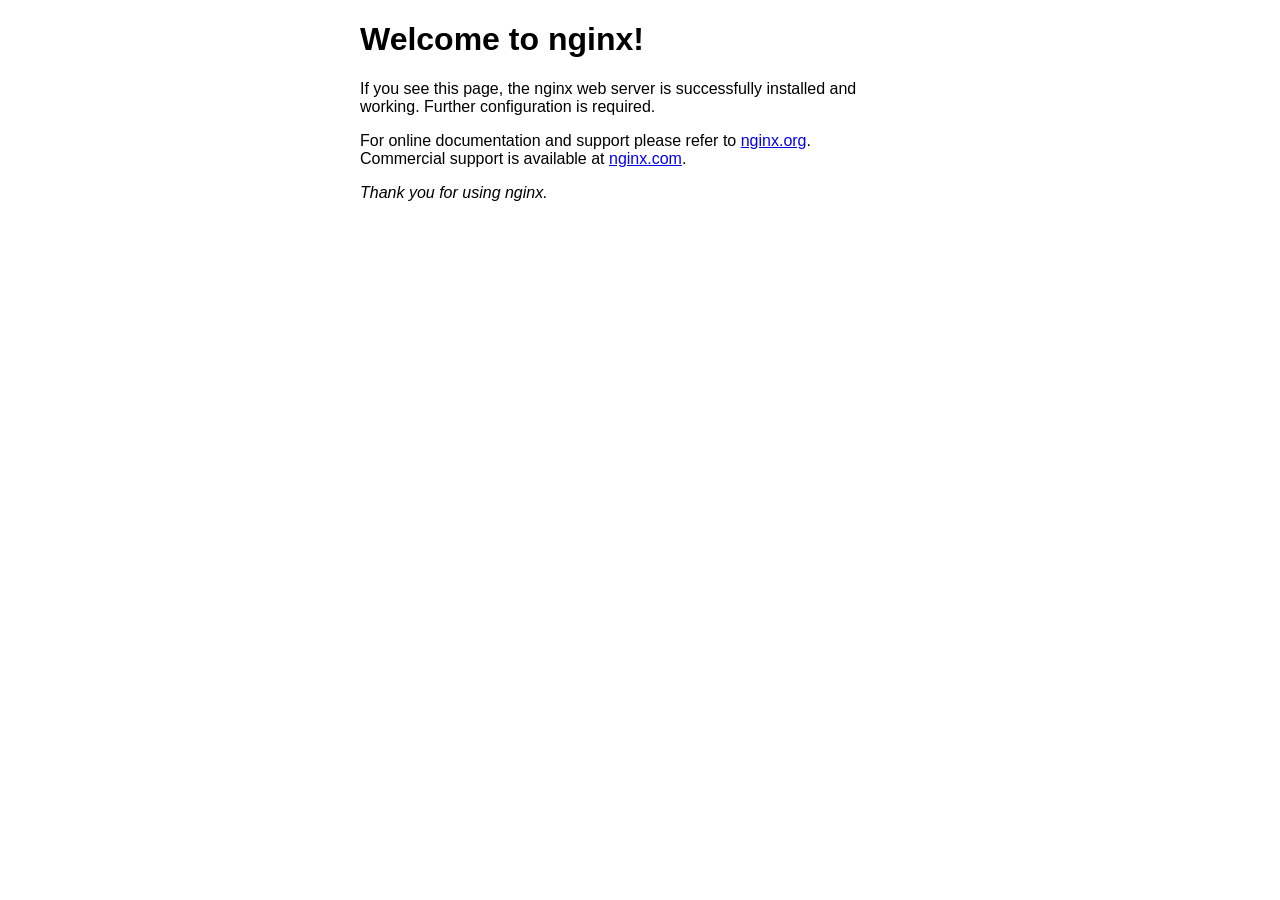
<file: html/index.nginx-debian.html>
<!DOCTYPE html>
<html>
<head>
<title>Welcome to nginx!</title>
<style>
    body {
        width: 35em;
        margin: 0 auto;
        font-family: Tahoma, Verdana, Arial, sans-serif;
    }
</style>
</head>
<body>
<h1>Welcome to nginx!</h1>
<p>If you see this page, the nginx web server is successfully installed and
working. Further configuration is required.</p>

<p>For online documentation and support please refer to
<a href="http://nginx.org/">nginx.org</a>.<br/>
Commercial support is available at
<a href="http://nginx.com/">nginx.com</a>.</p>

<p><em>Thank you for using nginx.</em></p>
</body>
</html>
</file>
<file: html/css/app.css>
/* Интерфейс бани в духе старой панели: тёмный фон, бирюзовый акцент,
   фотографии режимов за карточками комнат и объёмные иконки разделов.
   Цвета только через переменные. */

:root {
  --bg: #101010;
  --glass: rgba(0, 0, 0, 0.55);
  --glass-2: rgba(255, 255, 255, 0.08);
  --glass-3: rgba(255, 255, 255, 0.16);
  --border: rgba(255, 255, 255, 0.10);
  --border-strong: rgba(255, 255, 255, 0.24);
  --text: #eeeeee;
  --text-2: #b8b8b8;
  --text-3: #8a8a8a;
  --accent: #0eb8c0;
  --accent-bg: rgba(14, 184, 192, 0.22);
  --heat: #ffc061;
  --heat-bg: rgba(255, 150, 30, 0.30);
  --ok: #7fd36b;
  --ok-bg: rgba(76, 175, 80, 0.25);
  --danger: #ff8a80;
  --danger-bg: rgba(229, 57, 53, 0.28);
  --danger-fill: #d32f2f;
  --radius: 12px;
  --radius-lg: 20px;
  --tap: 52px;
  --nav-w: 112px;
  color-scheme: dark;
}

* { box-sizing: border-box; }
html, body { margin: 0; height: 100%; }
body {
  background: var(--bg) radial-gradient(ellipse at top, #24201b 0%, var(--bg) 70%) fixed;
  color: var(--text);
  font: 19px/1.4 system-ui, -apple-system, "Segoe UI", Roboto, sans-serif;
  -webkit-tap-highlight-color: transparent;
  user-select: none;
}
button, select, input { font: inherit; color: inherit; }
[hidden] { display: none !important; }

/* --- каркас ---------------------------------------------------------------- */

.app {
  display: grid;
  grid-template-columns: var(--nav-w) minmax(0, 1fr);
  grid-template-rows: auto minmax(0, 1fr);
  grid-template-areas: "top top" "nav main";
  height: 100vh;
  height: 100dvh;
}
.top {
  grid-area: top;
  display: flex; align-items: center; gap: 12px;
  padding: 8px 16px;
  background: rgba(0, 0, 0, 0.6);
  border-bottom: 1px solid var(--border);
}
.spacer { flex: 1; }
.clock { color: var(--text-2); font-variant-numeric: tabular-nums; font-size: 21px; }

.link { display: inline-flex; align-items: center; gap: 8px; font-size: 16px;
        padding: 4px 12px; border-radius: 999px; background: var(--danger-bg); color: var(--danger); }
.link .dot { width: 8px; height: 8px; border-radius: 50%; background: currentColor; }
.app[data-link="online"] .link { background: var(--ok-bg); color: var(--ok); }

.alarm-badge, .offoff {
  display: inline-flex; align-items: center; gap: 8px;
  min-height: var(--tap); padding: 4px 14px 4px 4px; border-radius: var(--radius);
  border: 1px solid var(--border-strong); background: var(--glass-2); cursor: pointer;
}
.alarm-badge { color: var(--danger); border-color: var(--danger); }
.alarm-badge img, .offoff img { width: 42px; height: 42px; border-radius: 10px; }

.nav {
  grid-area: nav;
  display: flex; flex-direction: column; gap: 6px;
  padding: 12px 8px;
  background: rgba(0, 0, 0, 0.45);
  border-right: 1px solid var(--border);
}
.nav a {
  display: flex; flex-direction: column; align-items: center; gap: 6px;
  padding: 8px 4px; border-radius: var(--radius);
  color: var(--text-2); text-decoration: none; font-size: 15px;
}
.app-icon { width: 62px; height: 62px; border-radius: 15px; display: block;
            box-shadow: 0 4px 12px rgba(0, 0, 0, 0.5); }
.app-icon.photo { object-fit: cover; }
.nav a.active { color: var(--accent); background: var(--accent-bg); }
.nav a.active .app-icon { outline: 2px solid var(--accent); outline-offset: 2px; }

.main { grid-area: main; overflow: auto; padding: 16px; }
.view { display: none; }
.view.active { display: flex; flex-direction: column; gap: 16px; }

/* Без связи управлять нельзя: показываем, но не даём нажимать */
.app:not([data-link="online"]) .ctl { opacity: 0.45; pointer-events: none; }

/* --- общие элементы -------------------------------------------------------- */

.card { background: var(--glass); border: 1px solid var(--border);
        border-radius: var(--radius-lg); padding: 16px 18px; min-width: 0;
        box-shadow: 0 8px 24px rgba(0, 0, 0, 0.35); }
.card-head { display: flex; align-items: center; justify-content: space-between; gap: 10px;
             margin-bottom: 12px; }
.card-title { font-size: 25px; font-weight: 600; color: var(--accent); }
.card-icon { width: 52px; height: 52px; border-radius: 12px; flex: none;
             box-shadow: 0 3px 10px rgba(0, 0, 0, 0.5); }
.title-row { display: flex; align-items: center; gap: 12px; min-width: 0; }
.muted { color: var(--text-2); font-size: 17px; }
.hint { color: var(--text-3); font-size: 15px; }
.grid2 { display: grid; grid-template-columns: repeat(2, minmax(0, 1fr)); gap: 16px; }
.row-gap { display: flex; flex-wrap: wrap; gap: 8px; }
.big { font-size: 46px; font-weight: 600; font-variant-numeric: tabular-nums; line-height: 1.1; }

.btn {
  min-height: var(--tap); padding: 0 18px;
  display: inline-flex; align-items: center; justify-content: center; gap: 8px;
  border: 1px solid var(--border-strong); border-radius: var(--radius);
  background: var(--glass-2); cursor: pointer; white-space: nowrap;
}
.btn:active { transform: scale(0.98); }
.btn.on { background: var(--accent-bg); border-color: var(--accent); color: var(--accent); }
.btn.danger { background: var(--danger-fill); border-color: var(--danger-fill); color: #fff; }
.btn.wide { width: 100%; }
.busy { opacity: 0.6; pointer-events: none; }

.seg { display: inline-flex; border: 1px solid var(--border-strong); border-radius: var(--radius);
       overflow: hidden; background: var(--glass-2); }
.seg button { min-height: var(--tap); min-width: var(--tap); padding: 0 14px; border: 0;
              background: transparent; cursor: pointer; }
.seg button + button { border-left: 1px solid var(--border); }
.seg button.on { background: var(--accent-bg); color: var(--accent); font-weight: 600; }

select.select {
  width: 100%; min-height: 58px; padding: 0 16px; font-size: 24px;
  border: 1px solid var(--border-strong); border-radius: var(--radius);
  background: rgba(0, 0, 0, 0.55); color: var(--text);
}
select.select option { background: #1c1c1c; }

input[type="range"] { width: 100%; accent-color: var(--accent); min-height: var(--tap); }
input[type="time"] { min-height: var(--tap); padding: 0 10px; border: 1px solid var(--border-strong);
                     border-radius: var(--radius); background: var(--glass-2); }

.chip { display: inline-flex; align-items: center; gap: 6px; min-height: 46px; padding: 0 16px;
        border-radius: 999px; border: 1px solid var(--border-strong); background: var(--glass-2);
        cursor: pointer; }
.chip.on { background: var(--accent-bg); border-color: var(--accent); color: var(--accent); }
.chip .x { color: var(--text-3); font-size: 22px; line-height: 1; }

/* --- нагрев: фото режима за карточкой комнаты ------------------------------ */

.rooms { display: grid; grid-template-columns: repeat(2, minmax(0, 1fr)); gap: 16px; }
.room {
  position: relative; overflow: hidden;
  background-color: #1a1a1a; background-size: cover; background-position: center;
  transition: background-image 0.4s;
}
.room::before {
  content: ""; position: absolute; inset: 0; pointer-events: none;
  background: linear-gradient(180deg, rgba(0, 0, 0, 0.25) 0%, rgba(0, 0, 0, 0.72) 38%, rgba(0, 0, 0, 0.82) 100%);
}
.room > * { position: relative; }
.room .card-title { font-size: 34px; color: #fff; text-shadow: 0 2px 8px rgba(0, 0, 0, 0.8); }
.room .card-head .muted { color: #ddd; text-shadow: 0 1px 4px rgba(0, 0, 0, 0.9); }
.room.manual .card-title::after { content: " · ручной"; font-size: 20px; color: var(--accent); }

.mode-hint { margin: 8px 0 10px; color: #c8c8c8; }
.zones { width: 100%; border-collapse: collapse; }
.zones td { padding: 7px 0; border-top: 1px solid var(--border); vertical-align: middle; }
.zones td.k { width: 150px; padding-right: 8px; color: var(--text-2); font-size: 19px; }
.zones td.sp { width: 1%; white-space: nowrap; padding-right: 16px; font-weight: 600; font-size: 22px;
               color: var(--accent); font-variant-numeric: tabular-nums; }
.zones td.sp > span:first-child { display: inline-block; min-width: 58px; }
.cells { display: flex; flex-wrap: wrap; gap: 5px; }
.cell { min-width: 50px; padding: 2px 8px; border-radius: 9px; text-align: center; font-size: 21px;
        background: rgba(255, 255, 255, 0.10); font-variant-numeric: tabular-nums; }
.cell.heat { background: var(--heat-bg); color: var(--heat); box-shadow: 0 0 10px rgba(255, 150, 30, 0.35); }
.cell.bad { background: var(--danger-bg); color: var(--danger); }
.legend { display: flex; flex-wrap: wrap; gap: 14px; margin-top: 2px; }
.legend .cell { min-width: 0; }

.stepper { display: inline-flex; align-items: center; border: 1px solid var(--border-strong);
           border-radius: var(--radius); overflow: hidden; background: rgba(0, 0, 0, 0.45); }
.stepper button { width: 46px; height: 46px; border: 0; background: var(--glass-2); cursor: pointer;
                  font-size: 26px; color: var(--accent); touch-action: manipulation; }
.stepper output { min-width: 58px; font-size: 22px; text-align: center; color: var(--text); font-variant-numeric: tabular-nums; }
.stepper.pending output { color: var(--accent); }

/* --- климат: металлические кнопки со светящимся кольцом --------------------- */

/* Четыре кнопки квадратом, как на стене */
.climate { display: grid; grid-template-columns: minmax(0, 1.15fr) minmax(0, 1fr); gap: 16px; align-items: start; }
.climate-side { display: flex; flex-direction: column; gap: 16px; }
.knobs { display: grid; grid-template-columns: repeat(2, minmax(0, 1fr)); gap: 12px;
         max-width: 440px; margin: 0 auto; }
.knob {
  display: flex; flex-direction: column; align-items: center; gap: 8px; text-align: center;
  padding: 12px 6px; border-radius: var(--radius-lg); border: 1px solid transparent;
  background: transparent; cursor: pointer;
}
.knob-face { position: relative; display: block; }
.knob img { width: 120px; height: 120px; border-radius: 26px; box-shadow: 0 6px 16px rgba(0, 0, 0, 0.55);
            display: block; transition: transform 0.1s; }
.knob:active img { transform: scale(0.96); }
/* Номер скорости на металлической шайбе кнопки */
.knob-stage { position: absolute; inset: 0; display: flex; align-items: center; justify-content: center;
              font-size: 50px; font-weight: 700; color: #3a3a3a; pointer-events: none;
              text-shadow: 0 1px 0 rgba(255, 255, 255, 0.7); }
.knob b { font-weight: 600; font-size: 21px; }
.knob small { color: var(--text-2); font-size: 15px; min-height: 20px; }
.knob.on { background: var(--glass-2); border-color: var(--border-strong); }
.knob.on b { color: var(--accent); }

.device { display: flex; align-items: center; gap: 16px; }
.device { gap: 20px; }
.device-body { flex: 1; min-width: 0; }
.dim { filter: grayscale(0.85) brightness(0.55); }

/* --- свет ------------------------------------------------------------------ */

.swatches { display: flex; flex-wrap: wrap; gap: 8px; }
.swatch { width: 46px; height: 46px; border-radius: 50%; cursor: pointer;
          border: 2px solid rgba(255, 255, 255, 0.25); }
.swatch.on { outline: 3px solid var(--accent); outline-offset: 3px; box-shadow: 0 0 18px 4px var(--glow, transparent); }
.swatch.off { background: repeating-linear-gradient(45deg, #2a2a2a 0 6px, #3a3a3a 6px 8px); }
.light-actions { display: flex; flex-wrap: wrap; gap: 12px; }
.light-room { display: flex; align-items: center; gap: 20px; }
.pic-btn { display: flex; flex-direction: column; align-items: center; gap: 6px; flex: none;
            padding: 8px; border: 1px solid transparent; border-radius: var(--radius-lg);
            background: transparent; cursor: pointer; }
.pic-btn img { object-fit: cover; width: 104px; height: 104px; border-radius: 24px; display: block;
                box-shadow: 0 6px 16px rgba(0, 0, 0, 0.55); transition: filter 0.3s, box-shadow 0.3s; }
.pic-btn:active img { transform: scale(0.96); }
.pic-btn.on img { box-shadow: 0 0 28px 6px rgba(255, 190, 90, 0.45); }
.pic-btn b { font-weight: 600; font-size: 21px; }
.pic-btn small { color: var(--text-2); font-size: 15px; }
.pic-btn.on b { color: var(--accent); }
.icon-btn { display: inline-flex; align-items: center; gap: 12px; min-height: 64px; padding: 6px 18px 6px 6px;
            border-radius: var(--radius-lg); border: 1px solid var(--border-strong); background: var(--glass);
            cursor: pointer; }
.icon-btn img { width: 52px; height: 52px; border-radius: 12px; }
.icon-btn.on { border-color: var(--accent); color: var(--accent); background: var(--accent-bg); }

/* --- обливное -------------------------------------------------------------- */

.pour { display: flex; flex-direction: column; align-items: center; gap: 6px; text-align: center; }
.pour-btn { border: 0; padding: 0; background: none; cursor: pointer; border-radius: 34px; }
.pour-btn img { width: 170px; height: 170px; border-radius: 34px; display: block;
                box-shadow: 0 8px 24px rgba(0, 0, 0, 0.6); }
.pour-btn:active img { transform: scale(0.97); }
.pour-btn.active { animation: pour 1.2s ease-in-out infinite; }
@keyframes pour {
  0%, 100% { box-shadow: 0 0 0 0 rgba(14, 184, 192, 0.6); }
  50% { box-shadow: 0 0 0 12px rgba(14, 184, 192, 0); }
}

/* --- журнал ---------------------------------------------------------------- */

.alarm { display: grid; grid-template-columns: minmax(0, 1fr) auto auto; gap: 12px; align-items: center;
         padding: 10px 0; border-top: 1px solid var(--border); }
.badge { font-size: 15px; padding: 3px 10px; border-radius: 999px; white-space: nowrap; }
.badge.active { background: var(--danger-bg); color: var(--danger); }
.badge.cleared { background: var(--glass-2); color: var(--text-2); }
.metrics { display: grid; grid-template-columns: repeat(4, minmax(0, 1fr)); gap: 12px; }
.metric { background: var(--glass-2); border-radius: var(--radius); padding: 10px 12px; }
.metric b { display: block; font-size: 24px; color: var(--accent); font-variant-numeric: tabular-nums; }

/* --- всплывающие ----------------------------------------------------------- */

.toasts { position: fixed; left: 50%; bottom: 24px; transform: translateX(-50%); z-index: 20;
          display: flex; flex-direction: column; gap: 8px; width: min(92vw, 520px); }
.toast { padding: 12px 16px; border-radius: var(--radius); background: #1e1e1e;
         border: 1px solid var(--border-strong); box-shadow: 0 8px 24px rgba(0, 0, 0, 0.5); }
.toast.error { border-color: var(--danger); color: var(--danger); }
.dialog-backdrop { position: fixed; inset: 0; z-index: 30; background: rgba(0, 0, 0, 0.65);
                   display: flex; align-items: center; justify-content: center; padding: 16px; }
.dialog { background: #1e1e1e; border-radius: var(--radius-lg); padding: 20px;
          width: min(100%, 520px); border: 1px solid var(--border-strong); }
.dialog p { margin: 0 0 18px; font-size: 21px; }
.dialog-actions { display: flex; justify-content: flex-end; gap: 8px; }

/* --- телефон --------------------------------------------------------------- */

@media (max-width: 767px) {
  .app {
    grid-template-columns: minmax(0, 1fr);
    grid-template-rows: auto minmax(0, 1fr) auto;
    grid-template-areas: "top" "main" "nav";
  }
  .top { padding: 6px 10px; gap: 8px; }
  .clock { display: none; }
  .offoff span, .alarm-badge span { display: none; }
  .alarm-badge, .offoff { padding: 4px; }
  .nav { flex-direction: row; justify-content: space-around; gap: 2px;
         padding: 4px 4px calc(4px + env(safe-area-inset-bottom));
         border-right: 0; border-top: 1px solid var(--border); }
  body { font-size: 17px; }
  .nav a { flex: 1; padding: 4px 2px; font-size: 12px; gap: 3px; }
  .app-icon { width: 40px; height: 40px; border-radius: 10px; }
  .main { padding: 12px; }
  .card-head { flex-wrap: wrap; row-gap: 4px; }
  .rooms, .grid2 { grid-template-columns: minmax(0, 1fr); }
  .climate { grid-template-columns: minmax(0, 1fr); }
  .knob img { width: 104px; height: 104px; }
  .metrics { grid-template-columns: repeat(2, minmax(0, 1fr)); }
  .zones td.k { width: 110px; font-size: 16px; }
  .zones td.sp { font-size: 19px; }
  .cell { font-size: 18px; min-width: 44px; }
  .room .card-title { font-size: 28px; }
  .card-title { font-size: 22px; }
  .big { font-size: 38px; }
  select.select { font-size: 20px; }
  .pour-btn img { width: 140px; height: 140px; }
  .light-room { gap: 12px; }
  .pic-btn img { width: 88px; height: 88px; }
  .toasts { bottom: 80px; }
}
</file>
<file: html_old/css/st.css>
body{
	/*background-image: url("../img/49.png");
	background-repeat:repeat;*/
	background: rgb(17, 49, 49);
}
</file>
<file: html_old/css/dash.css>
@font-face {
  font-family: 'Shablon';
  src: url('../fonts/Shablon.ttf');
}

.clear {
	clear:both;
}

.service {
	position: absolute;
	width:100%;
	height:91%;
	background:#333;
}

.service i {
	position: absolute;
	top:50%;
	left:50%;
	transform:translate(-50%, -50%);
	font-size:28px;
	color:#0eb8c0;
}

p {
	margin:0;
}

span {
	position:static !important;
	margin: 0 2px 0 0;
}

@-webkit-keyframes blink2 {
  100% { color: rgba(255, 0, 0, 0.05); }
}

@keyframes blink2 {
  100% { color: rgba(255, 0, 0, 0.05); }
}

/******************************************/

#dashWrapper {
	
	/*min-width:1030px;*/
	height:auto;
	margin:auto auto;
	
	
}

.plData {
	
    max-width: 82%;
    margin: 4% auto auto 5%;
    padding: 10px 1% 1% 2%;
    background: RGBA(0,0,0,0.6);
    background-size: cover;
	background-position: center;
    overflow: visible;
	display: inline-block;
	
	
	
	
	
}

.icons {
	
	/*min-height: 730px;*/
    width: 100px;
    margin: auto auto;
    overflow: visible;
	display: inline-block;
	
	
	
	
	
}


.language {
		
	
    height: 45px;
    width: 70px;
    margin: 20px 0px 0px 0px;
    padding: 0px 0px 0px 0px;
    background: RGBA(0, 0, 0, 0);
    background-size: cover;
    overflow: hidden;
	position:relative;
	/*
    position: absolute;
    right: 15px;
    top: 730px;
*/

}

.icon {
		
	
    height: 100px;
    width: 100px;
	
    margin: 12px auto;
	border-radius: 30px;
    padding: 0px 0px 0px 0px;
    background: RGBA(0, 0, 0, 0.5);
    background-size: cover;
    overflow: hidden;
	display:inline-block;
	position:relative;
	text-align: center;
	font-family: -apple-system, BlinkMacSystemFont, Segoe UI, Roboto, Oxygen-Sans, Ubuntu, Cantarell, Helvetica Neue, sans-serif;
	font-size: 30px;
	overflow: visible;
	color: #0eb8c0;
	

}

.plTitle {
	position:absolute;
	/*font:22px Shablon;*/
	font-family: -apple-system, BlinkMacSystemFont, Segoe UI, Roboto, Oxygen-Sans, Ubuntu, Cantarell, Helvetica Neue, sans-serif;
	font-size: 35px;
	top:3px;
	left:0;
	right:0;
	padding:4px 10px;
	color:#0eb8c0;
	text-shadow:1px 2px 2px rgba(0, 0, 0, 0.24);
	text-align: center;
}


#dv {
	
	/*max-width:1030px;
	min-height:730px;
	margin:auto auto;*/
	
}

#lang {
	
	/*max-width:1030px;
	min-height:30px;
	margin:auto auto;
	*/
}

@media (max-width: 1090px) {
	
	
	#dashWrapper {
	
	/*min-width:1030px;*/
	height:auto;
	margin:auto auto;
	
	
}

.plData {
	
	min-height: auto;
    max-width: 1030px;
	width: auto;
	height: auto;
    margin: auto auto;
    padding: 40px 10px 10px 10px;
    background: RGBA(0,0,0,0.6);
    background-size: cover;
    background-position: center;
    overflow: visible;
	display: inline-block;
	
	
	
	
	
}

.icons {
	
	/*min-height: 730px;*/
    width: 100%;
	top: 75%;
    margin: auto auto;
    overflow: visible;
	display: inline-block;
	
	
	
	
	
}


.language {
		
	
    height: 45px;
    width: 70px;
    margin: 20px 0px 0px 0px;
    padding: 0px 0px 0px 0px;
    background: RGBA(0, 0, 0, 0);
    background-size: cover;
    overflow: hidden;
	position:relative;
	/*
    position: absolute;
    right: 15px;
    top: 730px;
*/

}

.icon {
		
	
    height: 100px;
    width: 100px;
    margin: 20px 2%;
	border-radius: 10px;
    padding: 0px 0px 0px 0px;
    background: RGBA(0, 0, 0, 0);
    background-size: cover;
    overflow: hidden;
    /*position: absolute;*/
	display:inline-block;
	position:relative;

    /*left: 7px;
    top: 10px;*/


}

.plTitle {
	position:absolute;
	/*font:22px Shablon;*/
	font-family: -apple-system, BlinkMacSystemFont, Segoe UI, Roboto, Oxygen-Sans, Ubuntu, Cantarell, Helvetica Neue, sans-serif;
	font-size: 35px;
	top:10px;
	left:0;
	right:0;
	padding:4px 10px;
	color:#0eb8c0;
	text-shadow:1px 2px 2px rgba(0, 0, 0, 0.24);
	text-align: center;
}
  
}
</file>
<file: html_old/css/dashv.css>
/*.elemv * {
	position:absolute;
}*/
@font-face {
font-family: 'ds-arabic';
src: url('../fonts/ds-arabic.ttf');
}
@font-face {
font-family: 'slavic';
src: url('../fonts/slavic.ttf');
}
@font-face {
font-family: 'roman';
src: url('../fonts/roman.otf');
}
@font-face {
font-family: 'summer';
src: url('../fonts/summer-crafts.ttf');
}
@font-face {
font-family: 'neon';
src: url('../fonts/neon-tubes-2.ttf');
}

@keyframes blink {
  0% { opacity: 1; }
  50% { opacity: 0.1; } /* Полупрозрачное состояние */
  100% { opacity: 1; }
}

/*
.elemv {
	float:left;
	position:relative;
	width:240px;
	margin: 1px 1px 1px 1px;
	min-height:168px;
	background:#333;
	display:inline-block;
}
*/

.elemv {
	float:left;
	position:relative;
	width:33%;
	margin: 1px 1px 1px 1px;
	min-height:230px;
	background: rgba(0,0,0,0.5);
	
	transition: min-height 0.4s ease-in-out;
	background-size: cover;
	background-position: center;
	display:inline-block;
	border-radius: 20px;
    overflow: hidden;
}

input[type="checkbox" i] {
    background-color: initial;
    cursor: default;
    appearance: auto;
	margin: 3px 3px 3px 4px;
    padding: initial;
    border: initial;
	width: 20px;
    height: 20px;
}

input[type="checkbox"]:checked{
  background-color: #4CAF50;
  border-color: #4CAF50;
}

#button1 {
	
	background-image: url("../img/hamam.jpg");
	
}
#button2 {
	background-image: url("../img/russian_bath.jpg");
	
}
#button3 {
	
	background-image: url("../img/IR_sauna.jpg");
	
}
#button4 {
	
	background-image: url("../img/steam_bath.jpg");
	
}
#button5 {
	
	background-image: url("../img/beach.jpg");
	
}
#button6 {
	
	background-image: url("../img/beach_on_sunset.jpg");
	
}
#button7 {
	
	background-image: url("../img/SPA.jpg");
	
}

#button8 {
	
	background-image: url("../img/user2.jpg");
	
}
#button9 {
	
	background-image: url("../img/off.jpeg");
}

.elemv10 {
	
	float:left;
	position:relative;
	width:33%;
	margin: 1px 1px 1px 1px;
	min-height:179px;
	/*background-image: url("../img/user2.jpg");*/
	background: rgba(0,0,0,0.5);
	background-size: cover; background-position: center;
	display:inline-block;
}

.elemv11 {
	
	float:left;
	position:relative;
	width:33%;
	margin: 1px 1px 1px 1px;
	min-height:240px;
	transition: min-height 0.4s ease-in-out;
	/*background-image: url("../img/user2.jpg");*/
	background: rgba(0,1,0,0.5);
	background-size: cover; background-position: center;
	display:inline-block;
}

.elemv12 {
	
	float:left;
	position:relative;
	width:99%;
	margin: 0% 0% 0% 0%;
	height:490px;
	/*background-image: url("../img/user2.jpg");*/
	background: rgba(0,0,0,0);
	background-size: cover; background-position: center;
	display:inline-block;
}

.heating {
	
	position: absolute;
	left: 1%;
	top: 0%;
	width:99%;
	margin: 0% 0% 0% 0%;
	height:490px;
	
	/* background: rgba(0,0,0,0); */
	font-family: -apple-system, BlinkMacSystemFont, Segoe UI, Roboto, Oxygen-Sans, Ubuntu, Cantarell, Helvetica Neue, sans-serif;
	font-size: 5vh;
	
    color: #0eb8c0;
    text-align: center;
	
	background-size: cover;
	background-position: center;
	display:block;
	border-radius: 20px;
    overflow: hidden;
}

.hideV {
	width:100%;
	height:100%;
	background:rgba(0, 0, 0, 0.5);
	display:none;
}

.serviceV {
	width:100%;
	height:91%;
	position: absolute;
}

.serviceV i {
	top:35%;
	left:50%;
	transform:translate(-50%, -50%);
	font-size:27px;
	color:#0eb8c0;
	position: absolute;
}



.btTitleV {
	
	width: 100%;
    font-family: -apple-system, BlinkMacSystemFont, Segoe UI, Roboto, Oxygen-Sans, Ubuntu, Cantarell, Helvetica Neue, sans-serif;
	font-size: 35px;
    color: #0eb8c0;
    text-align: center;
	background: rgba(0,0,0,0.7);
	height: 100%;
}




.temperature_sensor {
	
	position:absolute;
	top: 85px;
	left: 150px;
	height: auto;
	width: 25%;
	font-family: -apple-system, BlinkMacSystemFont, Segoe UI, Roboto, Oxygen-Sans, Ubuntu, Cantarell, Helvetica Neue, sans-serif;
	font-size: larger;
    color: #eeeeee;
    text-align: left;
}
.temperature_sensor1 {
	
	position:absolute;
	top: 85px;
	left: 150px;
	height: auto;
	width: auto;
	font-family: -apple-system, BlinkMacSystemFont, Segoe UI, Roboto, Oxygen-Sans, Ubuntu, Cantarell, Helvetica Neue, sans-serif;
	font-size: 4vh;
    color: #eeeeee;
    text-align: left;
}



.temperature_setpoint {
	
	position:absolute;
	top: 85px;
	left: 24px;
	height: auto;
	width: 7%;
	font-family: -apple-system, BlinkMacSystemFont, Segoe UI, Roboto, Oxygen-Sans, Ubuntu, Cantarell, Helvetica Neue, sans-serif;
	font-size: 4vh;
    color: #eeeeee;
    text-align: center;
	background: rgba(0,0,0,0);
	border: none;
}

.temperature_setpoint::placeholder {
	
	font-family: -apple-system, BlinkMacSystemFont, Segoe UI, Roboto, Oxygen-Sans, Ubuntu, Cantarell, Helvetica Neue, sans-serif;
	font-size: 4vh;
    color: #eeeeee;
    text-align: center;
	opacity: 1;
}

.subsribe {
	
	height: auto;
	text-align: center;
	position: absolute;
	font-family: -apple-system, BlinkMacSystemFont, Segoe UI, Roboto, Oxygen-Sans, Ubuntu, Cantarell, Helvetica Neue, sans-serif;
	font-size: 1.5vh;
    color: #eeeeee;
    float: center;
	width: 150%;
    left: -25%;
	background: rgba(0,0,0,0.3);
	
}
.logs {
	position:relative;
	height: auto;
	width: 100%;
	font-family: -apple-system, BlinkMacSystemFont, Segoe UI, Roboto, Oxygen-Sans, Ubuntu, Cantarell, Helvetica Neue, sans-serif;
	font-size: 2.5vh;
    color: #eeeeee;
    text-align: left;
	float: left;
	
}

.logstime {
	position:relative;
	height: auto;
	width: 40%;
	font-family: -apple-system, BlinkMacSystemFont, Segoe UI, Roboto, Oxygen-Sans, Ubuntu, Cantarell, Helvetica Neue, sans-serif;
	font-size: 2vh;
    color: #eeeeee;
    text-align: left;
	float: right;
}

@media (max-width: 1090px) {
	
  

.elemv {
	min-height: 100px;
	height: 100px;
    width: 100px;
    margin: 20px 2%;
	border-radius: 10px;
    padding: 0px 0px 0px 0px;
    background: RGBA(0, 0, 0, 0);
    background-size: cover; background-position: center;
    overflow: visible;
	display:inline-block;
	position:relative;
   
}

button1 {
	
	background-image: url("../img/hamam.jpg");
	
}
#button2 {
	background-image: url("../img/russian_bath.jpg");
	
}
#button3 {
	
	background-image: url("../img/IR_sauna.jpg");
	
}
#button4 {
	
	background-image: url("../img/steam_bath.jpg");
	
}
#button5 {
	
	background-image: url("../img/beach.jpg");
	
}
#button6 {
	
	background-image: url("../img/beach_on_sunset.jpg");
	
}
#button7 {
	
	background-image: url("../img/SPA.jpg");
	
}

#button8 {
	
	background-image: url("../img/user2.jpg");
	
}
#button9 {
	
	background-image: url("../img/off.jpeg");
}

.elemv10 {
	
	
	float:left;
	position:relative;
	width:340px;
	margin: 1px 1px 1px 1px;
	min-height:179px;
	background: rgba(0,0,0,0.5);
	background-size: cover; background-position: center;
	display:inline-block;
}

.elemv11 {
	
	float:left;
	position:relative;
	width:340px;
	margin: 1px 1px 1px 1px;
	min-height:240px;
	transition: min-height 0.4s ease-in-out;
	background: rgba(0,1,0,0.5);
	
	display:inline-block;
}

.elemv12 {
	
	float:left;
	position:relative;
	width:0;
	height: 0;
	margin: 0 0;
	min-height:0;
	background: rgba(0,0,0,0);
	overflow: hidden;
	display:inline-block;
}

.hideV {
	width:100%;
	height:100%;
	background:rgba(0, 0, 0, 0.5);
	display:none;
}

.serviceV {
	width:100%;
	height:91%;
	position: absolute;
}

.serviceV i {
	top:35%;
	left:50%;
	transform:translate(-50%, -50%);
	font-size:27px;
	color:#0eb8c0;
	position: absolute;
}



.btTitleV {
	
	visibility: hidden;
    width: 100%;
    
    font-family: -apple-system, BlinkMacSystemFont, Segoe UI, Roboto, Oxygen-Sans, Ubuntu, Cantarell, Helvetica Neue, sans-serif;
    font-size: 13px;
    color: #0eb8c0;
    text-align: center;
    background: rgba(0,0,0,0);
    height: auto;
    position: absolute;
    top: 100px;
	
}


.temperature_sensor {
	
	position:absolute;
	top: 85px;
	left: 150px;
	height: auto;
	width: 25%;
	font-family: -apple-system, BlinkMacSystemFont, Segoe UI, Roboto, Oxygen-Sans, Ubuntu, Cantarell, Helvetica Neue, sans-serif;
	font-size: larger;
    color: #eeeeee;
    text-align: left;
}
.temperature_sensor1 {
	
	position:absolute;
	top: 85px;
	left: 150px;
	height: auto;
	width: 25%;
	font-family: -apple-system, BlinkMacSystemFont, Segoe UI, Roboto, Oxygen-Sans, Ubuntu, Cantarell, Helvetica Neue, sans-serif;
	font-size: 45px;
    color: #eeeeee;
    text-align: left;
}



.temperature_setpoint {
	
	position:absolute;
	top: 85px;
	left: 24px;
	height: auto;
	width: 25%;
	font-family: -apple-system, BlinkMacSystemFont, Segoe UI, Roboto, Oxygen-Sans, Ubuntu, Cantarell, Helvetica Neue, sans-serif;
	font-size: 45px;
    color: #eeeeee;
    text-align: center;
	background: rgba(0,0,0,0);
	border: none;
}

.temperature_setpoint::placeholder {
	
	font-family: -apple-system, BlinkMacSystemFont, Segoe UI, Roboto, Oxygen-Sans, Ubuntu, Cantarell, Helvetica Neue, sans-serif;
	font-size: larger;
    color: #eeeeee;
    text-align: center;
	opacity: 1;
}

  
  
}
</file>
